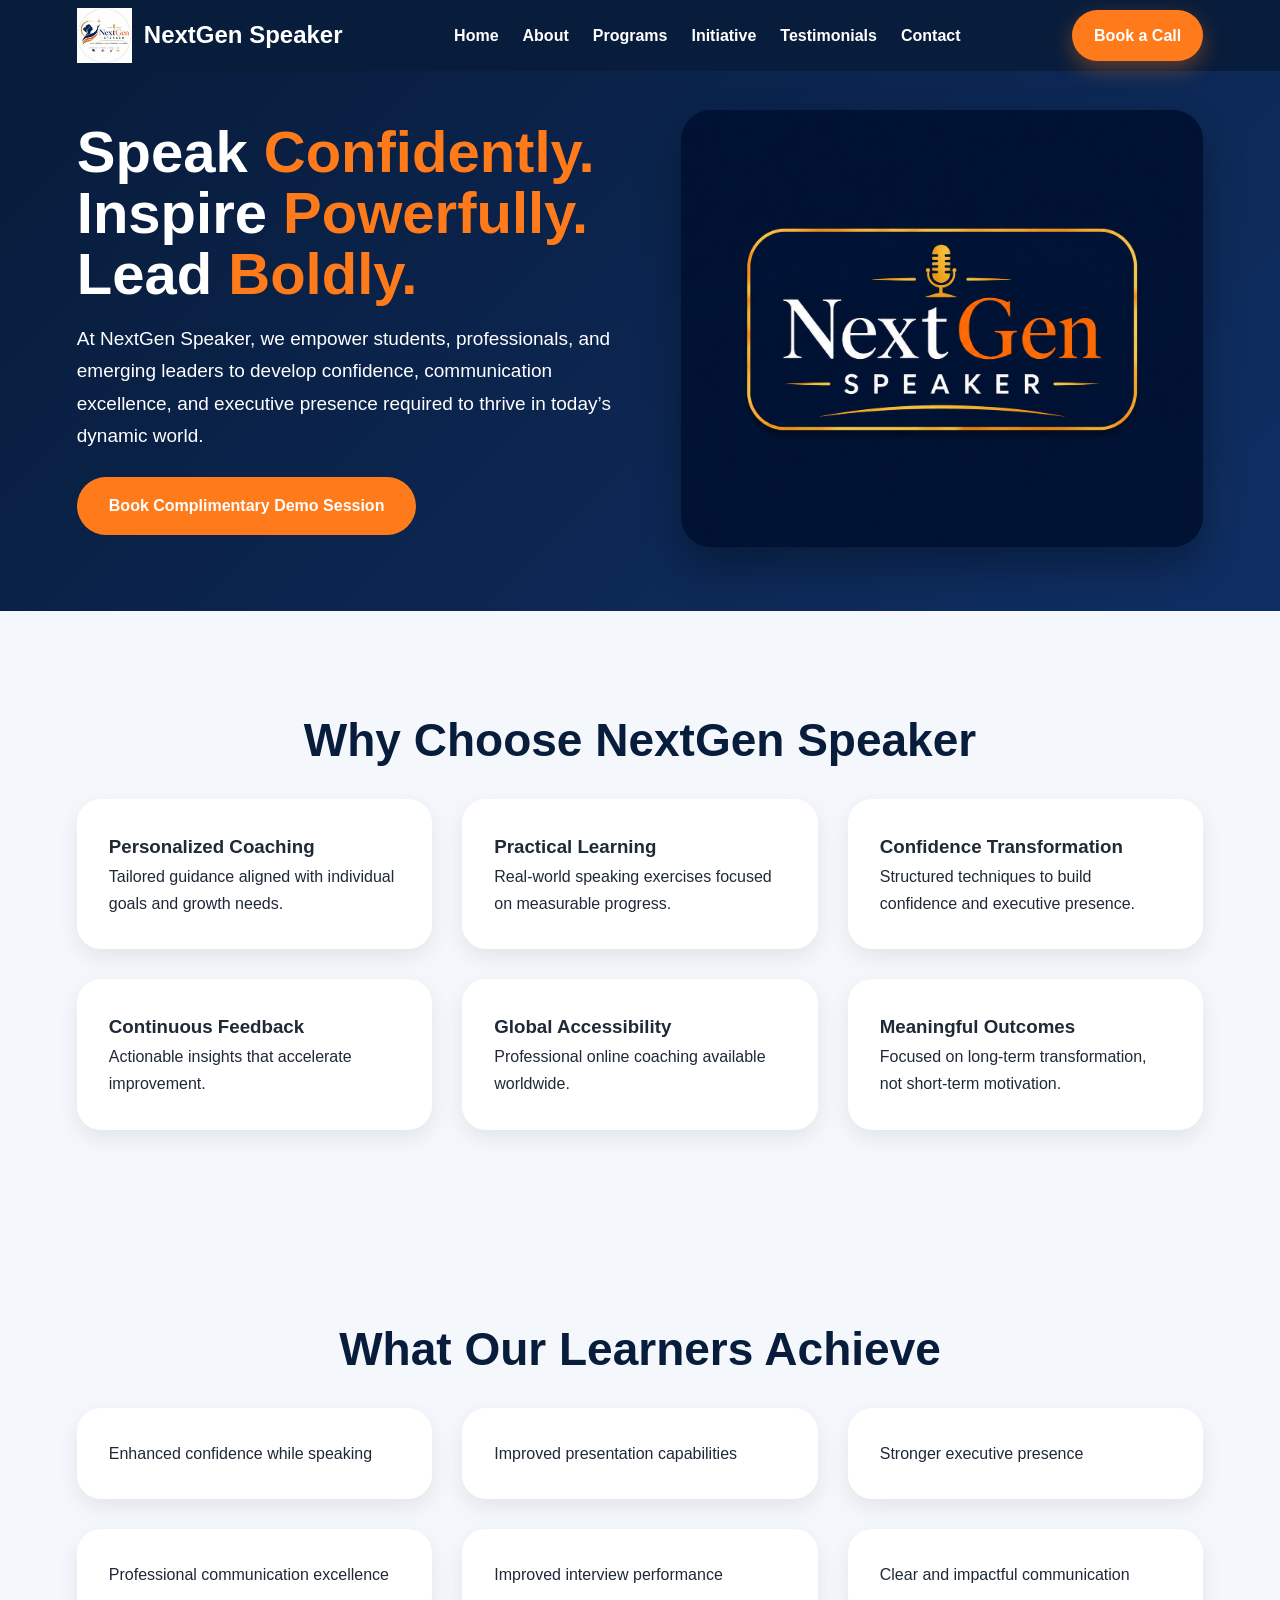
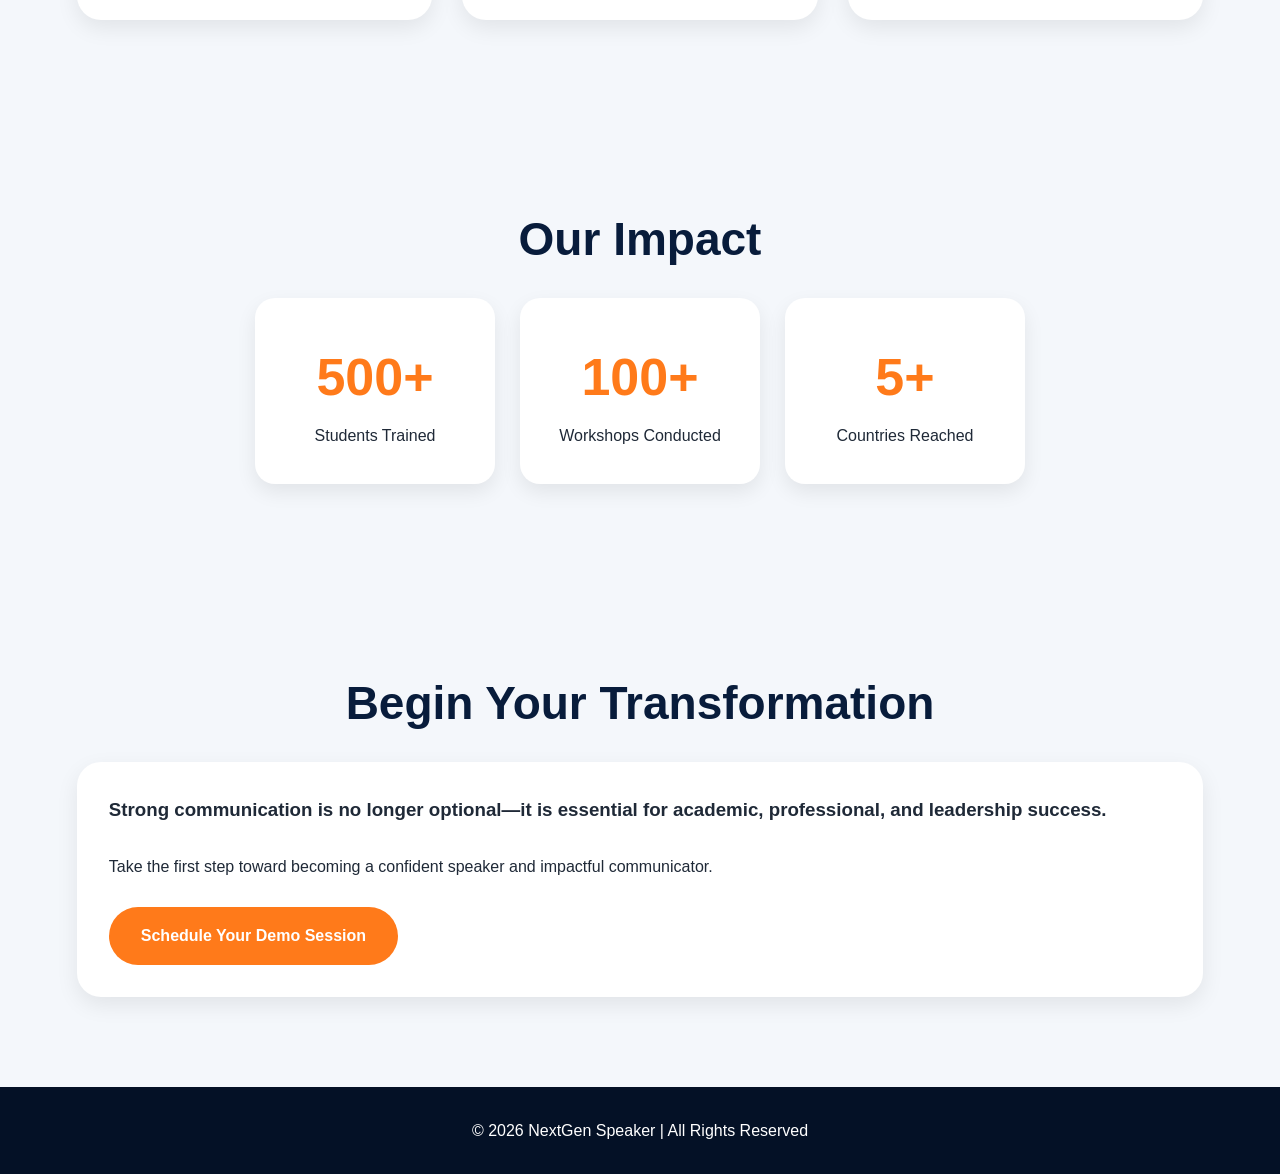
<file: index.html>
<!DOCTYPE html>
<html lang="en">
<head>
  <meta charset="UTF-8" />
  <meta name="viewport" content="width=device-width, initial-scale=1.0"/>
  <title>NextGen Speaker</title>
  <link rel="stylesheet" href="style.css"/>
  <script defer src="script.js"></script>
</head>
<body>

<nav class="navbar">
  <div class="logo">
    <img src="assets/logo.png" alt="logo">
    <h2>NextGen Speaker</h2>
  </div>

  <ul class="nav-links">
    <li><a href="index.html">Home</a></li>
    <li><a href="about.html">About</a></li>
    <li><a href="programs.html">Programs</a></li>
    <li><a href="initiative.html">Initiative</a></li>
    <li><a href="testimonials.html">Testimonials</a></li>
    <li><a href="contact.html">Contact</a></li>
  </ul>


<a class="book-call-btn"
   target="_blank"
   href="https://docs.google.com/forms/d/e/1FAIpQLSdMzeTtLta0wJcuOZrru4Nrf5cZxWJARUwPD7wtIhkrljcVXA/viewform">
   Book a Call
</a>

</nav>

<section class="hero">
  <div>
    <h1>
      Speak <span>Confidently.</span><br>
      Inspire <span>Powerfully.</span><br>
      Lead <span>Boldly.</span>
    </h1>

    <p>
      At NextGen Speaker, we empower students, professionals, and emerging leaders
      to develop confidence, communication excellence, and executive presence
      required to thrive in today’s dynamic world.
    </p>

    <a href="contact.html" class="btn">Book Complimentary Demo Session</a>
  </div>

  <img src="assets/cover.png" alt="Founder">
</section>


<section>
  <h2 class="section-title">Why Choose NextGen Speaker</h2>

  <div class="card-grid">
    <div class="card">
      <h3>Personalized Coaching</h3>
      <p>Tailored guidance aligned with individual goals and growth needs.</p>
    </div>

    <div class="card">
      <h3>Practical Learning</h3>
      <p>Real-world speaking exercises focused on measurable progress.</p>
    </div>

    <div class="card">
      <h3>Confidence Transformation</h3>
      <p>Structured techniques to build confidence and executive presence.</p>
    </div>

    <div class="card">
      <h3>Continuous Feedback</h3>
      <p>Actionable insights that accelerate improvement.</p>
    </div>

    <div class="card">
      <h3>Global Accessibility</h3>
      <p>Professional online coaching available worldwide.</p>
    </div>

    <div class="card">
      <h3>Meaningful Outcomes</h3>
      <p>Focused on long-term transformation, not short-term motivation.</p>
    </div>
  </div>
</section>

<section>
  <h2 class="section-title">What Our Learners Achieve</h2>

  <div class="card-grid">
    <div class="card">Enhanced confidence while speaking</div>
    <div class="card">Improved presentation capabilities</div>
    <div class="card">Stronger executive presence</div>
    <div class="card">Professional communication excellence</div>
    <div class="card">Improved interview performance</div>
    <div class="card">Clear and impactful communication</div>
  </div>
</section>

<section>
  <h2 class="section-title">Our Impact</h2>

  <div class="stats">
    <div class="stat-box">
      <h2 class="counter" data-target="500">0</h2>
      <p>Students Trained</p>
    </div>

    <div class="stat-box">
      <h2 class="counter" data-target="100">0</h2>
      <p>Workshops Conducted</p>
    </div>

    <div class="stat-box">
      <h2 class="counter" data-target="5">0</h2>
      <p>Countries Reached</p>
    </div>
  </div>
</section>

<section>
  <h2 class="section-title">Begin Your Transformation</h2>

  <div class="card">
    <h3>
      Strong communication is no longer optional—it is essential for academic,
      professional, and leadership success.
    </h3>

    <br>

    <p>
      Take the first step toward becoming a confident speaker and impactful communicator.
    </p>

    <br>

    <a href="contact.html" class="btn">Schedule Your Demo Session</a>
  </div>
</section>

<footer>
  © 2026 NextGen Speaker | All Rights Reserved
</footer>

<script src="https://identity.netlify.com/v1/netlify-identity-widget.js"></script>

<script>
if (window.netlifyIdentity) {
  window.netlifyIdentity.init();

  window.netlifyIdentity.on("init", user => {
    if (!user) {
      // Login redirect
      window.netlifyIdentity.on("login", () => {
        document.location.href = "/admin/";
      });

      // Invitation
      if (window.location.hash.includes("invite_token")) {
        window.netlifyIdentity.open("signup");
      }

      // Password recovery
      if (window.location.hash.includes("recovery_token")) {
        window.netlifyIdentity.open("recovery");
      }

      // Email confirmation
      if (window.location.hash.includes("confirmation_token")) {
        window.netlifyIdentity.open();
      }
    }
  });
}
</script>

</body>
</html>
</file>
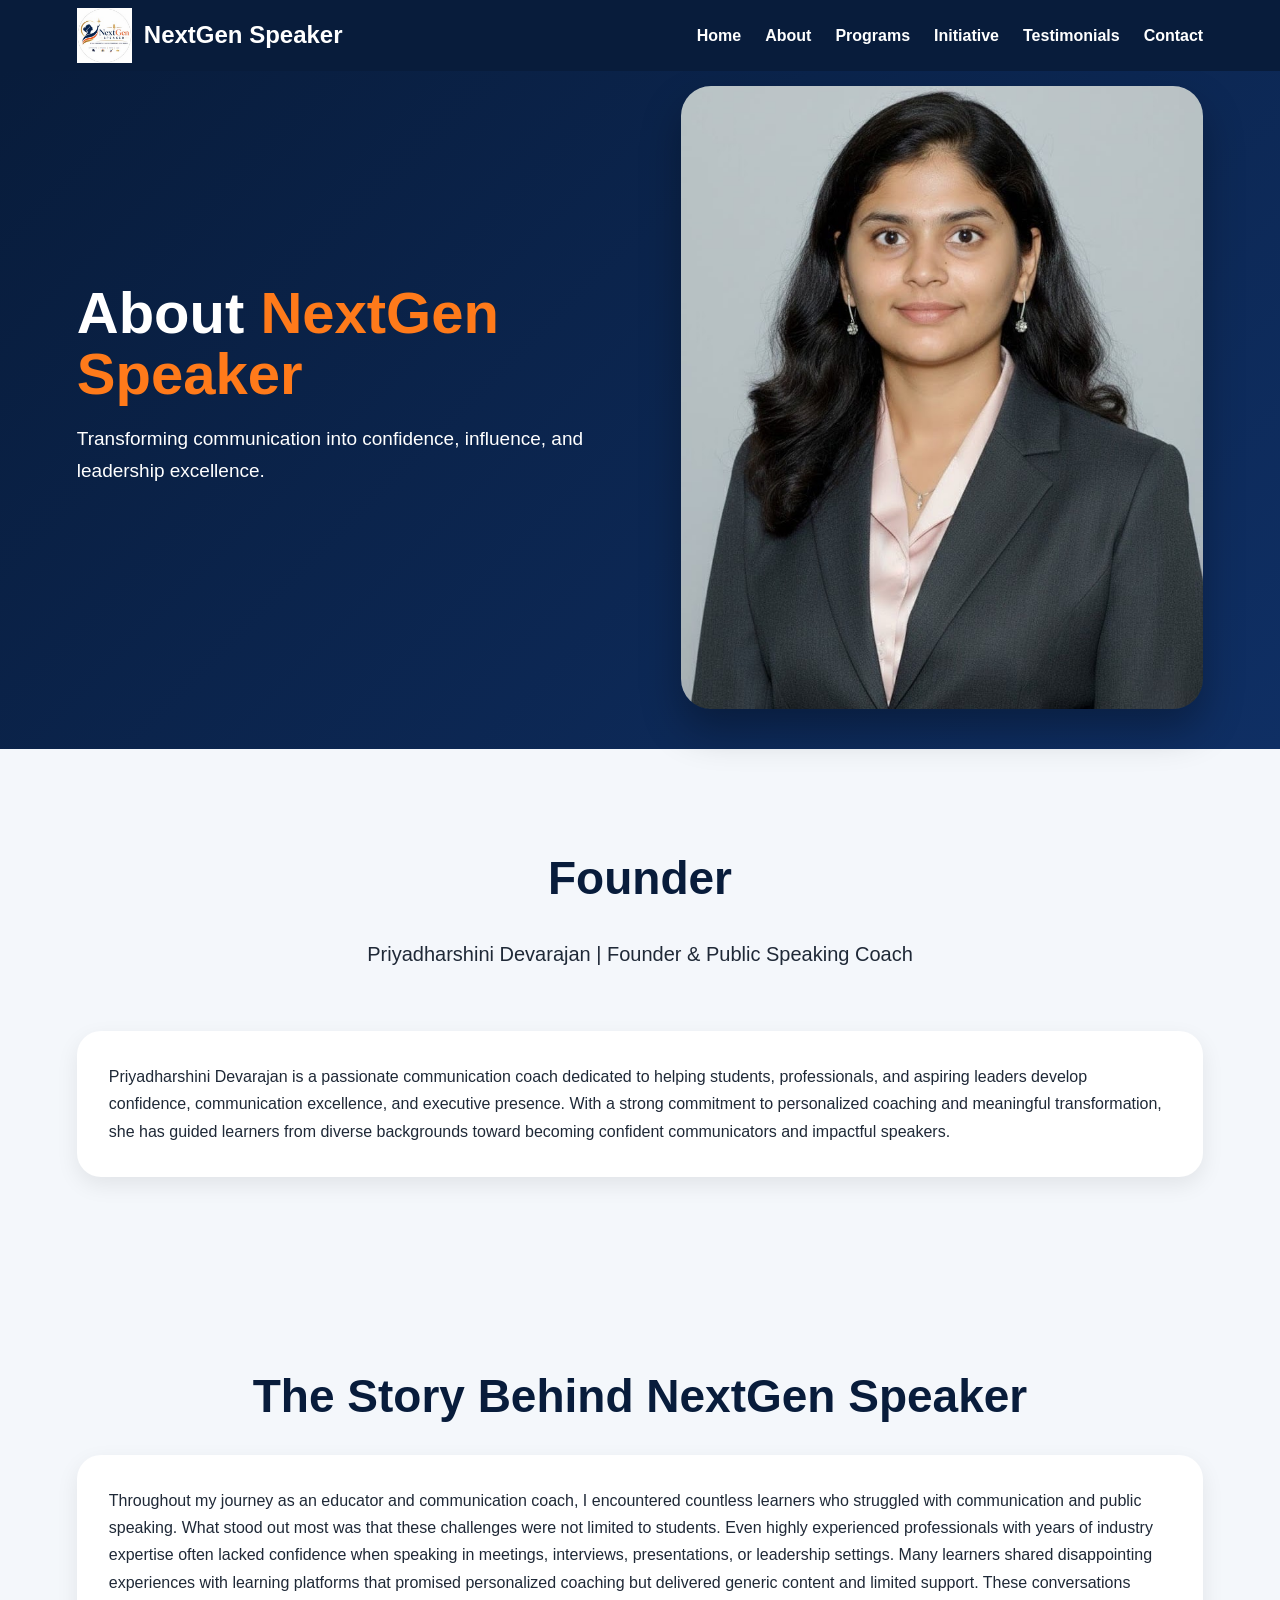
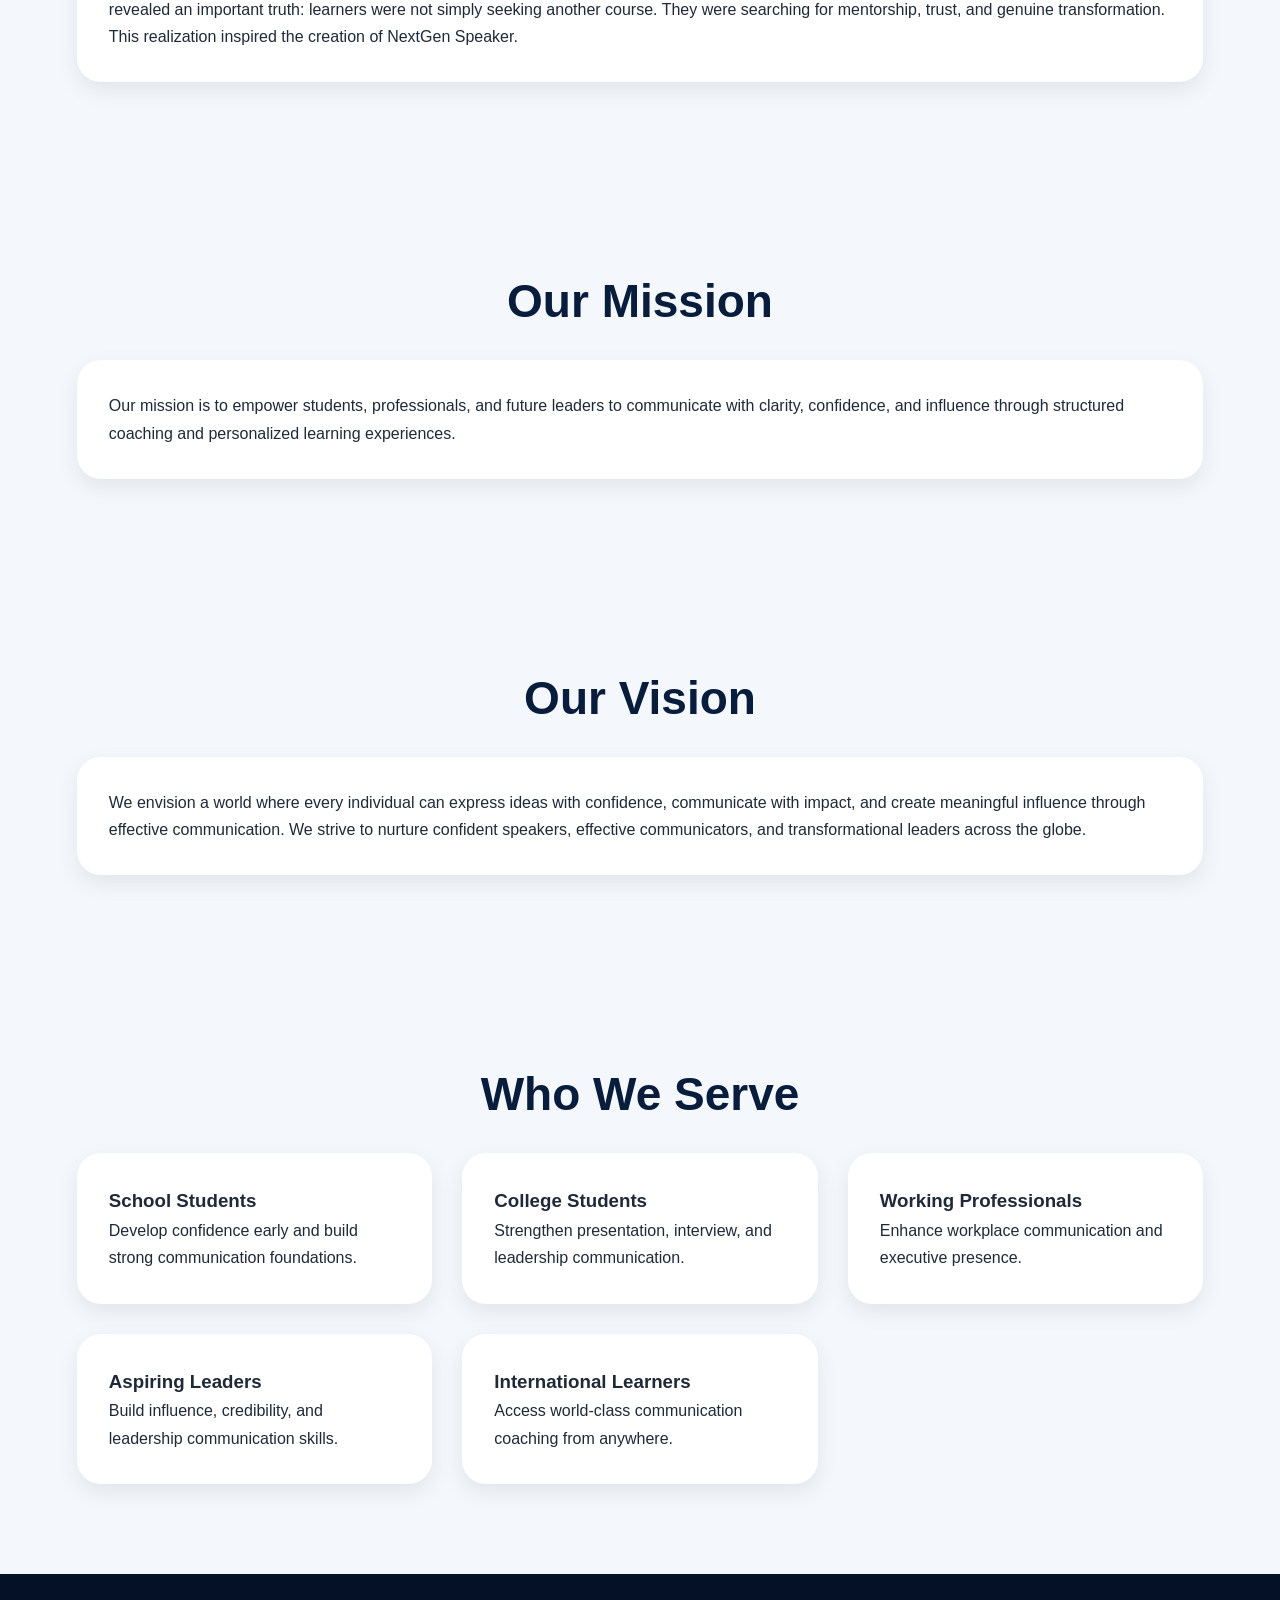
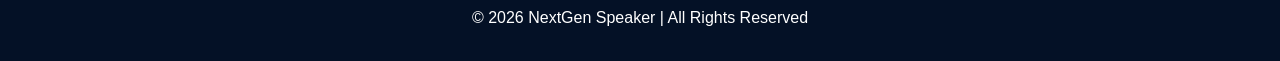
<file: about.html>
<!DOCTYPE html>
<html lang="en">
<head>
  <meta charset="UTF-8">
  <meta name="viewport" content="width=device-width, initial-scale=1.0">
  <title>About | NextGen Speaker</title>
  <link rel="stylesheet" href="style.css">
  <script defer src="script.js"></script>
</head>
<body>

<nav class="navbar">
  <div class="logo">
    <img src="assets/logo.png" alt="logo">
    <h2>NextGen Speaker</h2>
  </div>

  <ul class="nav-links">
    <li><a href="index.html">Home</a></li>
    <li><a href="about.html">About</a></li>
    <li><a href="programs.html">Programs</a></li>
    <li><a href="initiative.html">Initiative</a></li>
    <li><a href="testimonials.html">Testimonials</a></li>
    <li><a href="contact.html">Contact</a></li>
  </ul>
</nav>

<section class="hero">
  <div>
    <h1>About <span>NextGen Speaker</span></h1>
    <p>
      Transforming communication into confidence, influence, and leadership excellence.
    </p>
  </div>

  <img src="assets/founder.png" alt="Founder">
</section>

<section>
  <h2 class="section-title">Founder</h2>
  <p class="section-subtitle">
    Priyadharshini Devarajan | Founder & Public Speaking Coach
  </p>

  <div class="card">
    <p>
      Priyadharshini Devarajan is a passionate communication coach dedicated to helping
      students, professionals, and aspiring leaders develop confidence, communication excellence,
      and executive presence. With a strong commitment to personalized coaching and meaningful transformation,
      she has guided learners from diverse backgrounds toward becoming confident communicators
      and impactful speakers.
    </p>
  </div>
</section>

<section>
  <h2 class="section-title">The Story Behind NextGen Speaker</h2>

  <div class="card">
    <p>
      Throughout my journey as an educator and communication coach, I encountered countless
      learners who struggled with communication and public speaking.
      What stood out most was that these challenges were not limited to students.
      Even highly experienced professionals with years of industry expertise often lacked
      confidence when speaking in meetings, interviews, presentations, or leadership settings.
      Many learners shared disappointing experiences with learning platforms that promised
      personalized coaching but delivered generic content and limited support.
      These conversations revealed an important truth:
      learners were not simply seeking another course.
      They were searching for mentorship, trust, and genuine transformation.
      This realization inspired the creation of NextGen Speaker.
    </p>
  </div>
</section>

<section>
  <h2 class="section-title">Our Mission</h2>

  <div class="card">
    <p>
      Our mission is to empower students, professionals, and future leaders
      to communicate with clarity, confidence, and influence through structured
      coaching and personalized learning experiences.
    </p>
  </div>
</section>

<section>
  <h2 class="section-title">Our Vision</h2>

  <div class="card">
    <p>
      We envision a world where every individual can express ideas with confidence,
      communicate with impact, and create meaningful influence through effective communication.
      We strive to nurture confident speakers, effective communicators,
      and transformational leaders across the globe.
    </p>
  </div>
</section>

<section>
  <h2 class="section-title">Who We Serve</h2>

  <div class="card-grid">
    <div class="card">
      <h3>School Students</h3>
      <p>Develop confidence early and build strong communication foundations.</p>
    </div>

    <div class="card">
      <h3>College Students</h3>
      <p>Strengthen presentation, interview, and leadership communication.</p>
    </div>

    <div class="card">
      <h3>Working Professionals</h3>
      <p>Enhance workplace communication and executive presence.</p>
    </div>

    <div class="card">
      <h3>Aspiring Leaders</h3>
      <p>Build influence, credibility, and leadership communication skills.</p>
    </div>

    <div class="card">
      <h3>International Learners</h3>
      <p>Access world-class communication coaching from anywhere.</p>
    </div>
  </div>
</section>

<footer>
  © 2026 NextGen Speaker | All Rights Reserved
</footer>

</body>
</html>
</file>
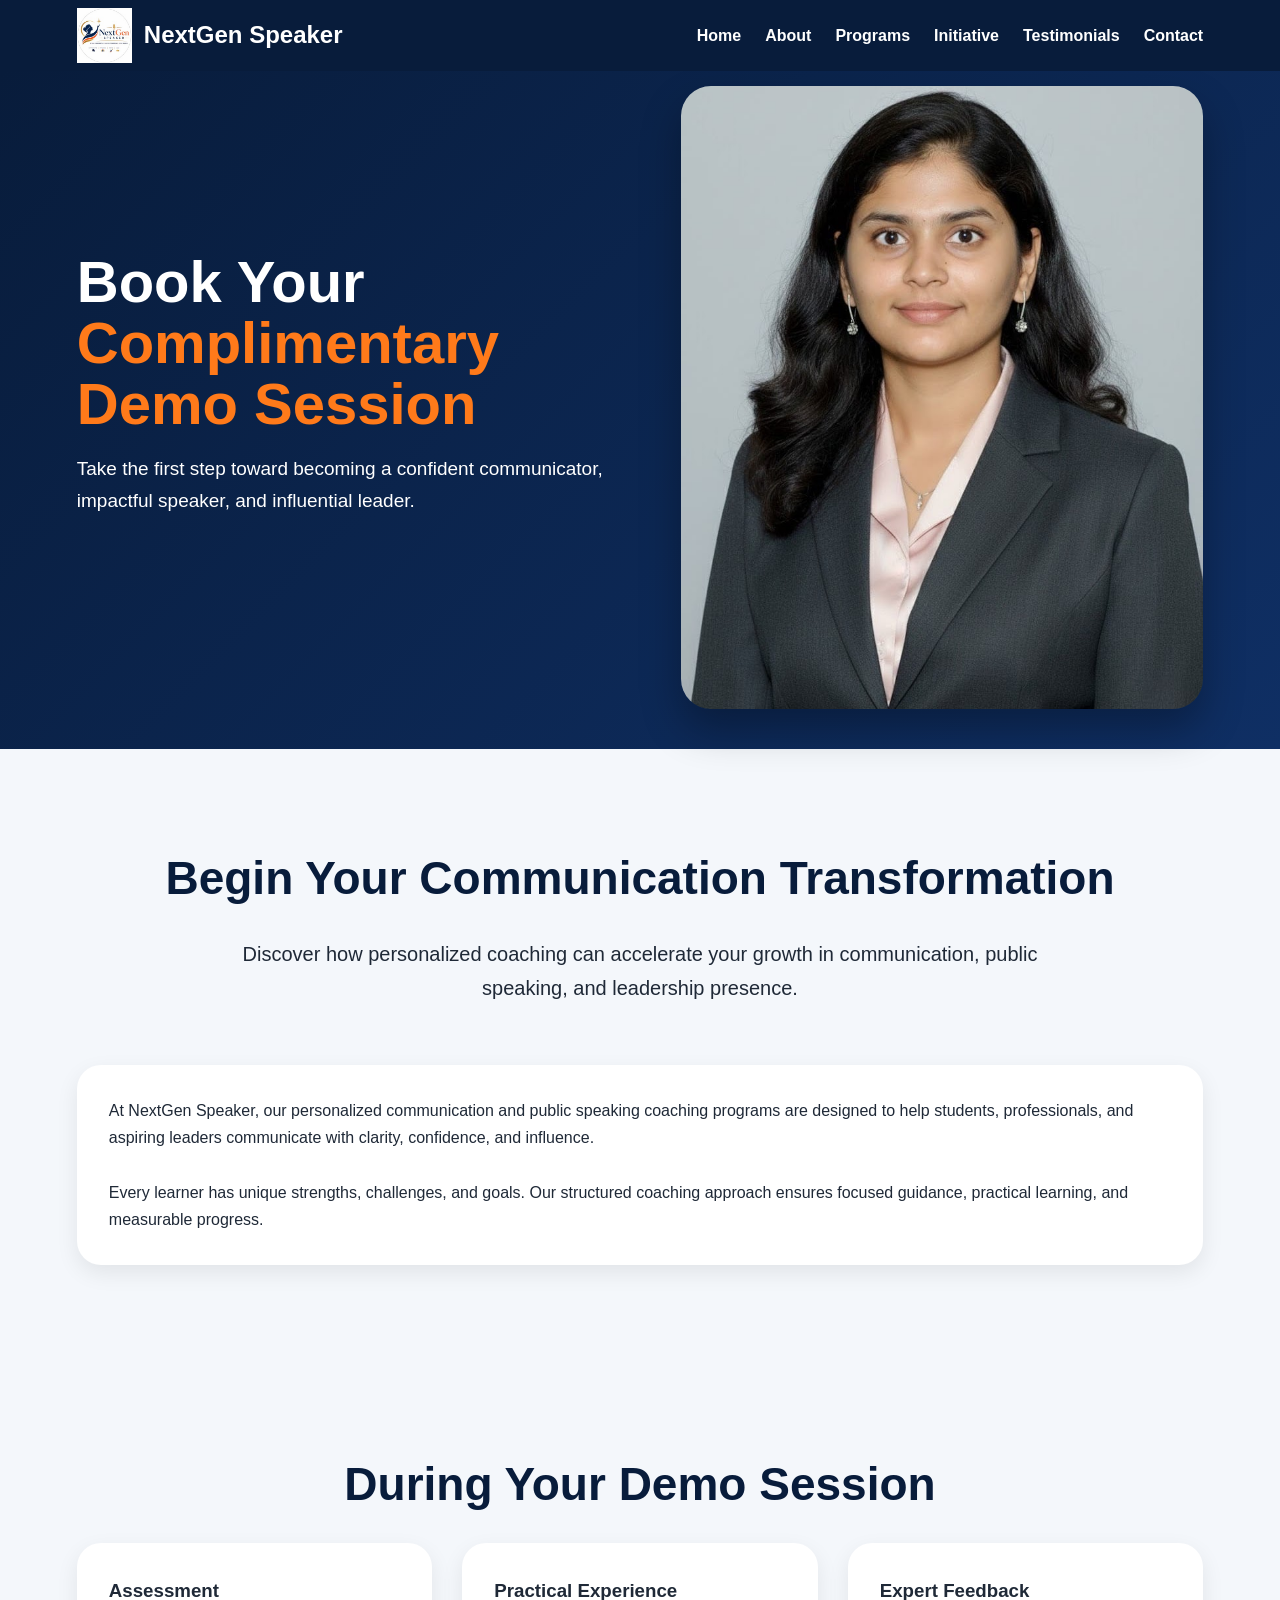
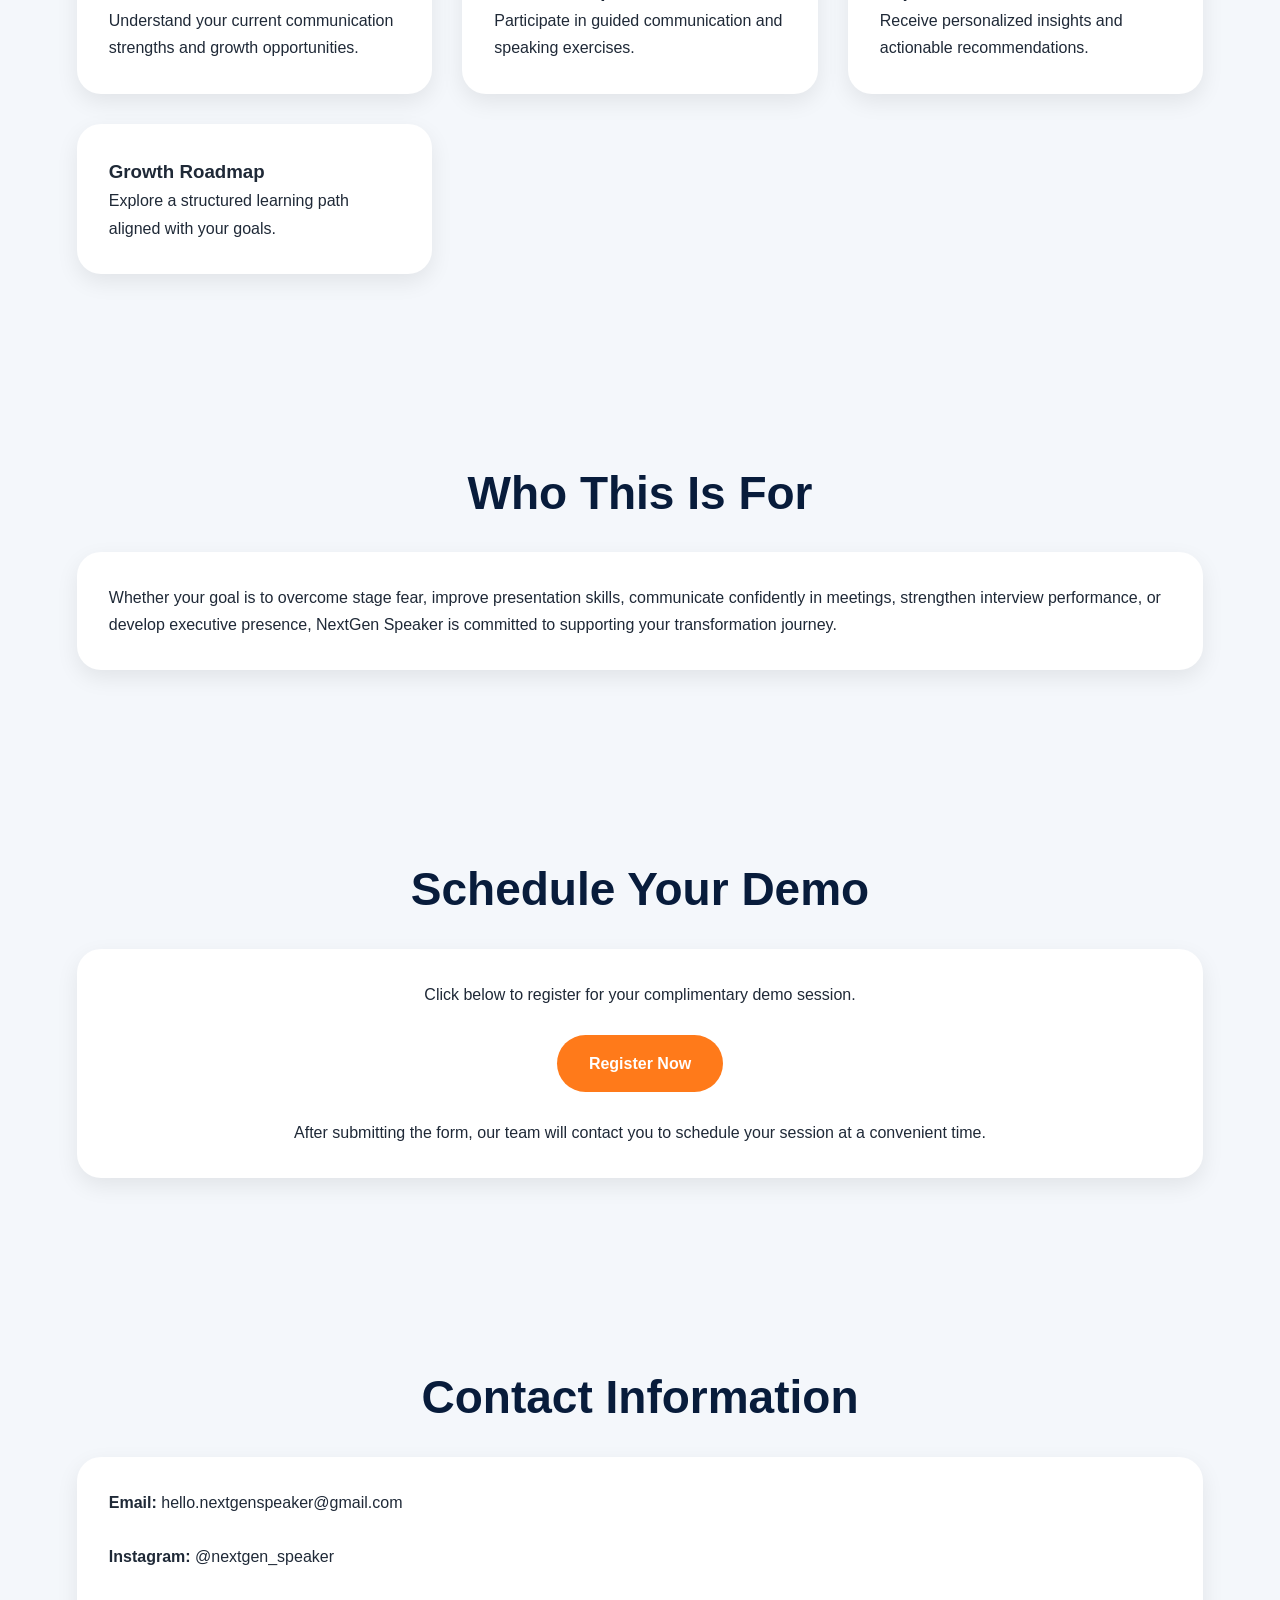
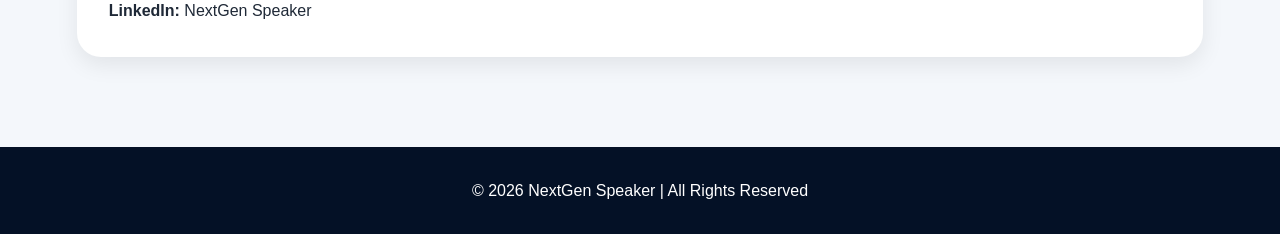
<file: contact.html>
<!DOCTYPE html>
<html lang="en">
<head>
  <meta charset="UTF-8">
  <meta name="viewport" content="width=device-width, initial-scale=1.0">
  <title>Contact | NextGen Speaker</title>
  <link rel="stylesheet" href="style.css">
  <script defer src="script.js"></script>
</head>
<body>

<nav class="navbar">
  <div class="logo">
    <img src="assets/logo.png" alt="logo">
    <h2>NextGen Speaker</h2>
  </div>

  <ul class="nav-links">
    <li><a href="index.html">Home</a></li>
    <li><a href="about.html">About</a></li>
    <li><a href="programs.html">Programs</a></li>
    <li><a href="initiative.html">Initiative</a></li>
    <li><a href="testimonials.html">Testimonials</a></li>
    <li><a href="contact.html">Contact</a></li>
  </ul>
</nav>

<section class="hero">
  <div>
    <h1>Book Your <span>Complimentary Demo Session</span></h1>

    <p>
      Take the first step toward becoming a confident communicator,
      impactful speaker, and influential leader.
    </p>
  </div>

  <img src="assets/founder.png" alt="Founder">
</section>

<section>
  <h2 class="section-title">Begin Your Communication Transformation</h2>

  <p class="section-subtitle">
    Discover how personalized coaching can accelerate your growth in communication,
    public speaking, and leadership presence.
  </p>

  <div class="card">
    <p>
      At NextGen Speaker, our personalized communication and public speaking coaching
      programs are designed to help students, professionals, and aspiring leaders
      communicate with clarity, confidence, and influence.
    </p>

    <br>

    <p>
      Every learner has unique strengths, challenges, and goals. Our structured
      coaching approach ensures focused guidance, practical learning, and measurable progress.
    </p>
  </div>
</section>

<section>
  <h2 class="section-title">During Your Demo Session</h2>

  <div class="card-grid">
    <div class="card">
      <h3>Assessment</h3>
      <p>Understand your current communication strengths and growth opportunities.</p>
    </div>

    <div class="card">
      <h3>Practical Experience</h3>
      <p>Participate in guided communication and speaking exercises.</p>
    </div>

    <div class="card">
      <h3>Expert Feedback</h3>
      <p>Receive personalized insights and actionable recommendations.</p>
    </div>

    <div class="card">
      <h3>Growth Roadmap</h3>
      <p>Explore a structured learning path aligned with your goals.</p>
    </div>
  </div>
</section>

<section>
  <h2 class="section-title">Who This Is For</h2>

  <div class="card">
    <p>
      Whether your goal is to overcome stage fear, improve presentation skills,
      communicate confidently in meetings, strengthen interview performance,
      or develop executive presence, NextGen Speaker is committed to supporting
      your transformation journey.
    </p>
  </div>
</section>

<section>
  <h2 class="section-title">Schedule Your Demo</h2>

  <div class="card" style="text-align:center;">
    <p>
      Click below to register for your complimentary demo session.
    </p>

    <br>

    <a href="https://docs.google.com/forms/d/e/1FAIpQLSdMzeTtLta0wJcuOZrru4Nrf5cZxWJARUwPD7wtIhkrljcVXA/viewform?usp=sharing"
       target="_blank"
       class="btn">
      Register Now
    </a>

    <br><br>

    <p>
      After submitting the form, our team will contact you to schedule
      your session at a convenient time.
    </p>
  </div>
</section>

<section>
  <h2 class="section-title">Contact Information</h2>

  <div class="card">
    <p><strong>Email:</strong> hello.nextgenspeaker@gmail.com</p>
    <br>
    <p><strong>Instagram:</strong> @nextgen_speaker</p>
    <br>
    <p><strong>LinkedIn:</strong> NextGen Speaker</p>
  </div>
</section>

<footer>
  © 2026 NextGen Speaker | All Rights Reserved
</footer>

</body>
</html>
</file>
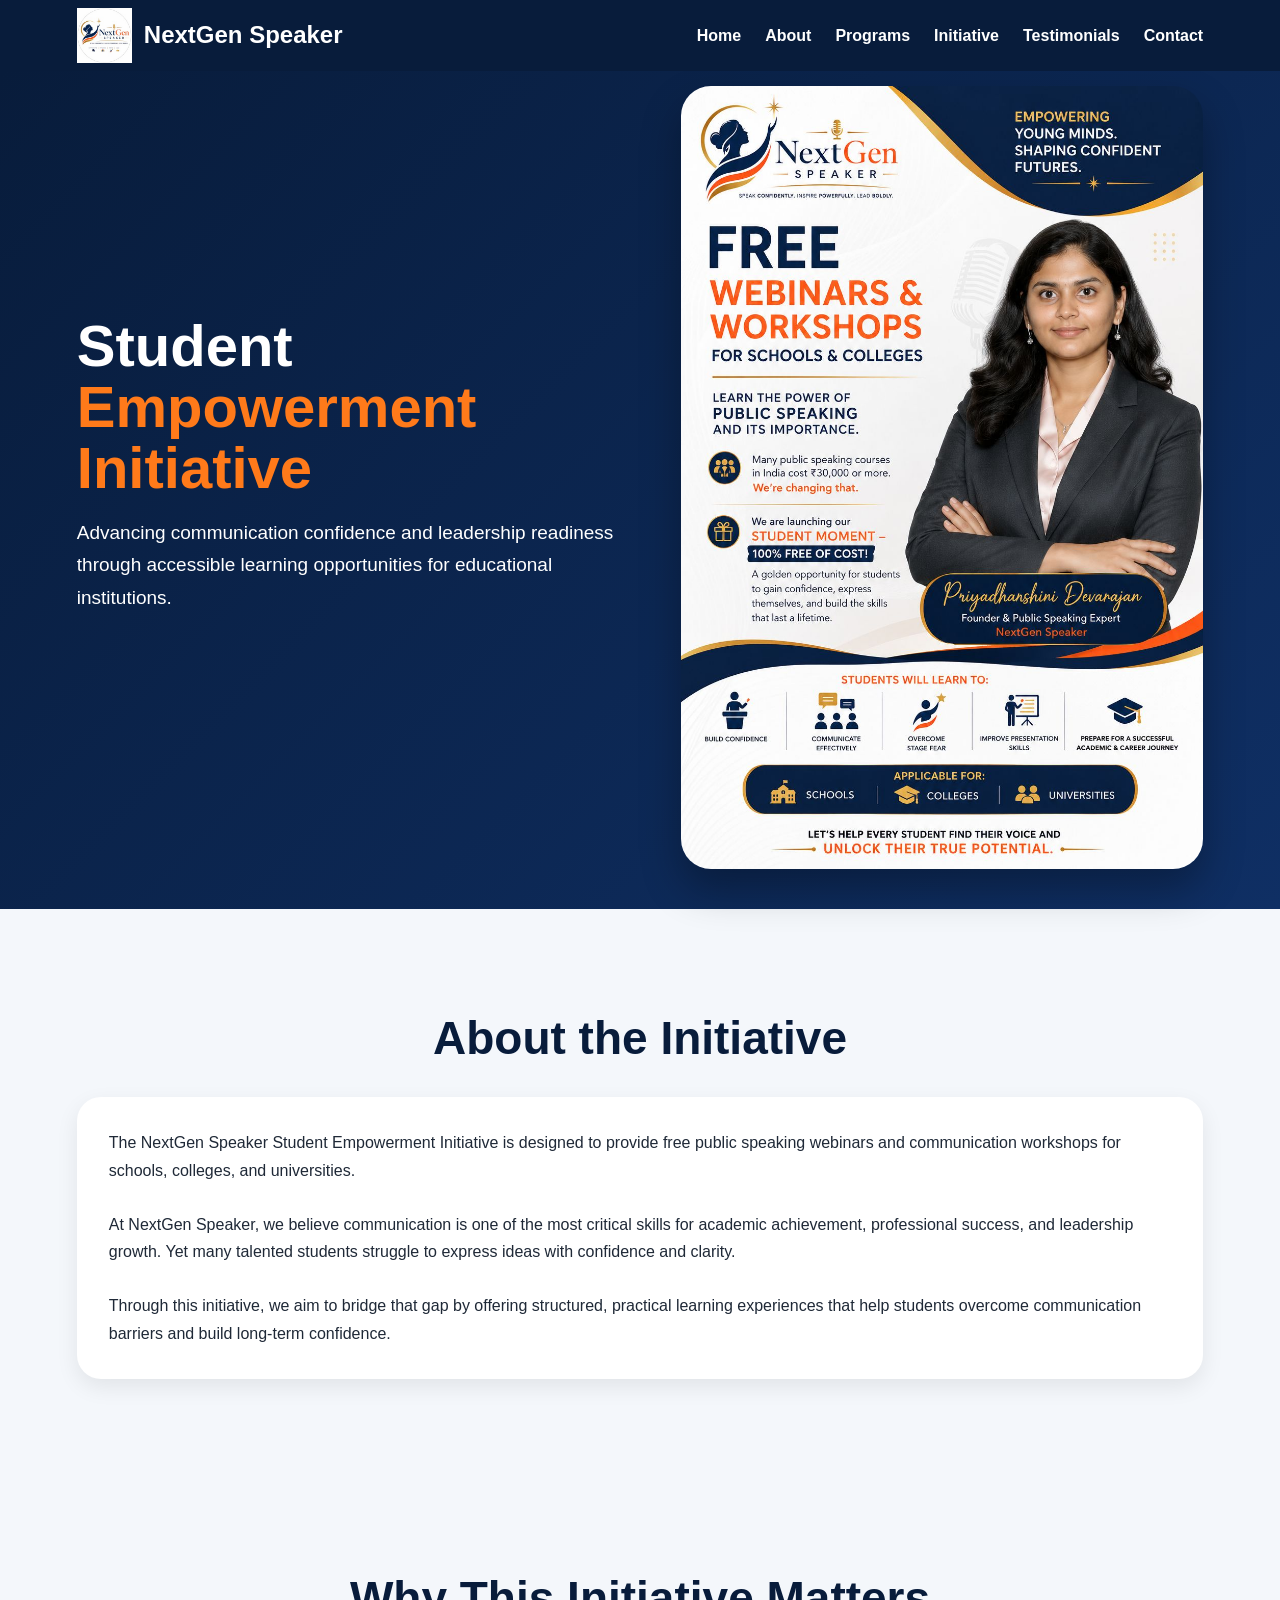
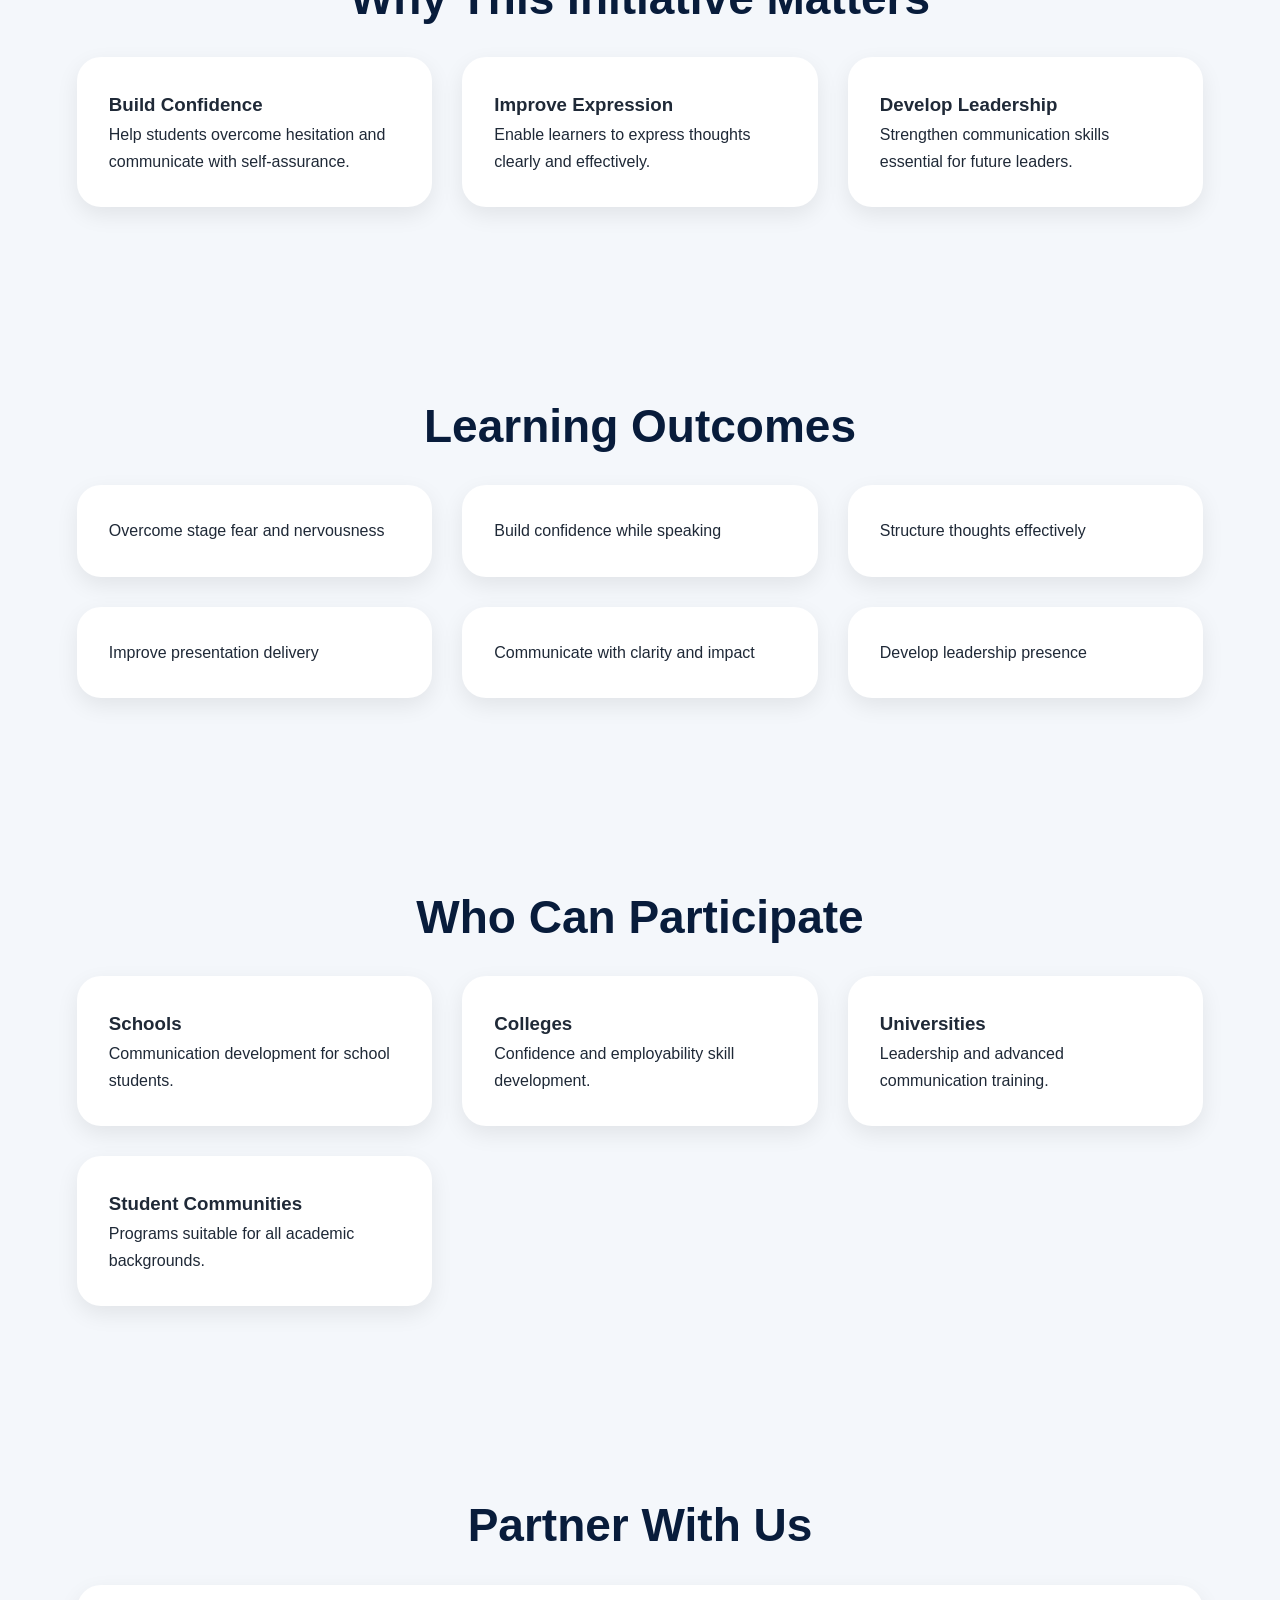
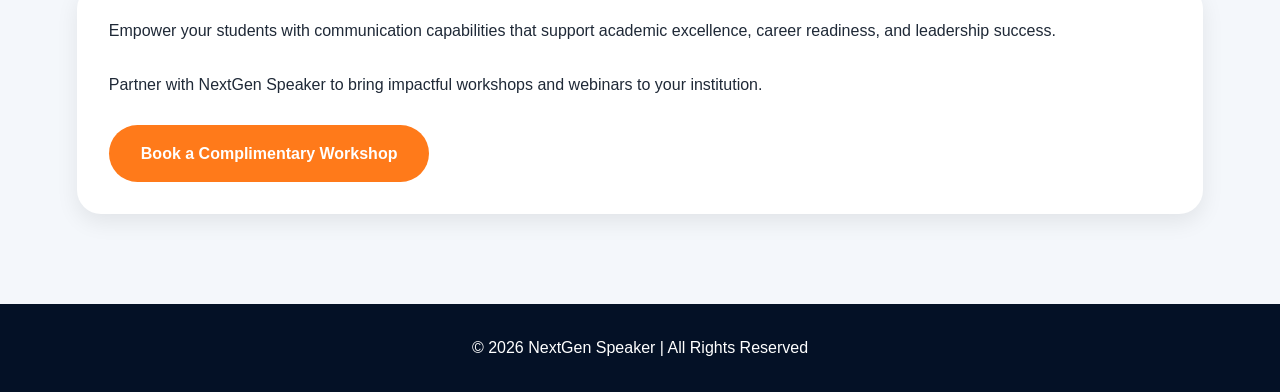
<file: initiative.html>
<!DOCTYPE html>
<html lang="en">
<head>
  <meta charset="UTF-8">
  <meta name="viewport" content="width=device-width, initial-scale=1.0">
  <title>Initiative | NextGen Speaker</title>
  <link rel="stylesheet" href="style.css">
  <script defer src="script.js"></script>
</head>
<body>

<nav class="navbar">
  <div class="logo">
    <img src="assets/logo.png" alt="logo">
    <h2>NextGen Speaker</h2>
  </div>

  <ul class="nav-links">
    <li><a href="index.html">Home</a></li>
    <li><a href="about.html">About</a></li>
    <li><a href="programs.html">Programs</a></li>
    <li><a href="initiative.html">Initiative</a></li>
    <li><a href="testimonials.html">Testimonials</a></li>
    <li><a href="contact.html">Contact</a></li>
  </ul>
</nav>

<section class="hero">
  <div>
    <h1>Student <span>Empowerment Initiative</span></h1>

    <p>
      Advancing communication confidence and leadership readiness
      through accessible learning opportunities for educational institutions.
    </p>
  </div>

  <img src="assets/aboutus.png" alt="Initiative">
</section>

<section>
  <h2 class="section-title">About the Initiative</h2>

  <div class="card">
    <p>
      The NextGen Speaker Student Empowerment Initiative is designed to provide
      free public speaking webinars and communication workshops for schools,
      colleges, and universities.
    </p>

    <br>

    <p>
      At NextGen Speaker, we believe communication is one of the most critical
      skills for academic achievement, professional success, and leadership growth.
      Yet many talented students struggle to express ideas with confidence and clarity.
    </p>

    <br>

    <p>
      Through this initiative, we aim to bridge that gap by offering structured,
      practical learning experiences that help students overcome communication barriers
      and build long-term confidence.
    </p>
  </div>
</section>

<section>
  <h2 class="section-title">Why This Initiative Matters</h2>

  <div class="card-grid">
    <div class="card">
      <h3>Build Confidence</h3>
      <p>Help students overcome hesitation and communicate with self-assurance.</p>
    </div>

    <div class="card">
      <h3>Improve Expression</h3>
      <p>Enable learners to express thoughts clearly and effectively.</p>
    </div>

    <div class="card">
      <h3>Develop Leadership</h3>
      <p>Strengthen communication skills essential for future leaders.</p>
    </div>
  </div>
</section>

<section>
  <h2 class="section-title">Learning Outcomes</h2>

  <div class="card-grid">
    <div class="card">Overcome stage fear and nervousness</div>
    <div class="card">Build confidence while speaking</div>
    <div class="card">Structure thoughts effectively</div>
    <div class="card">Improve presentation delivery</div>
    <div class="card">Communicate with clarity and impact</div>
    <div class="card">Develop leadership presence</div>
  </div>
</section>

<section>
  <h2 class="section-title">Who Can Participate</h2>

  <div class="card-grid">
    <div class="card">
      <h3>Schools</h3>
      <p>Communication development for school students.</p>
    </div>

    <div class="card">
      <h3>Colleges</h3>
      <p>Confidence and employability skill development.</p>
    </div>

    <div class="card">
      <h3>Universities</h3>
      <p>Leadership and advanced communication training.</p>
    </div>

    <div class="card">
      <h3>Student Communities</h3>
      <p>Programs suitable for all academic backgrounds.</p>
    </div>
  </div>
</section>

<section>
  <h2 class="section-title">Partner With Us</h2>

  <div class="card">
    <p>
      Empower your students with communication capabilities that support
      academic excellence, career readiness, and leadership success.
    </p>

    <br>

    <p>
      Partner with NextGen Speaker to bring impactful workshops and webinars
      to your institution.
    </p>

    <br>

    <a href="contact.html" class="btn">Book a Complimentary Workshop</a>
  </div>
</section>

<footer>
  © 2026 NextGen Speaker | All Rights Reserved
</footer>

</body>
</html>
</file>
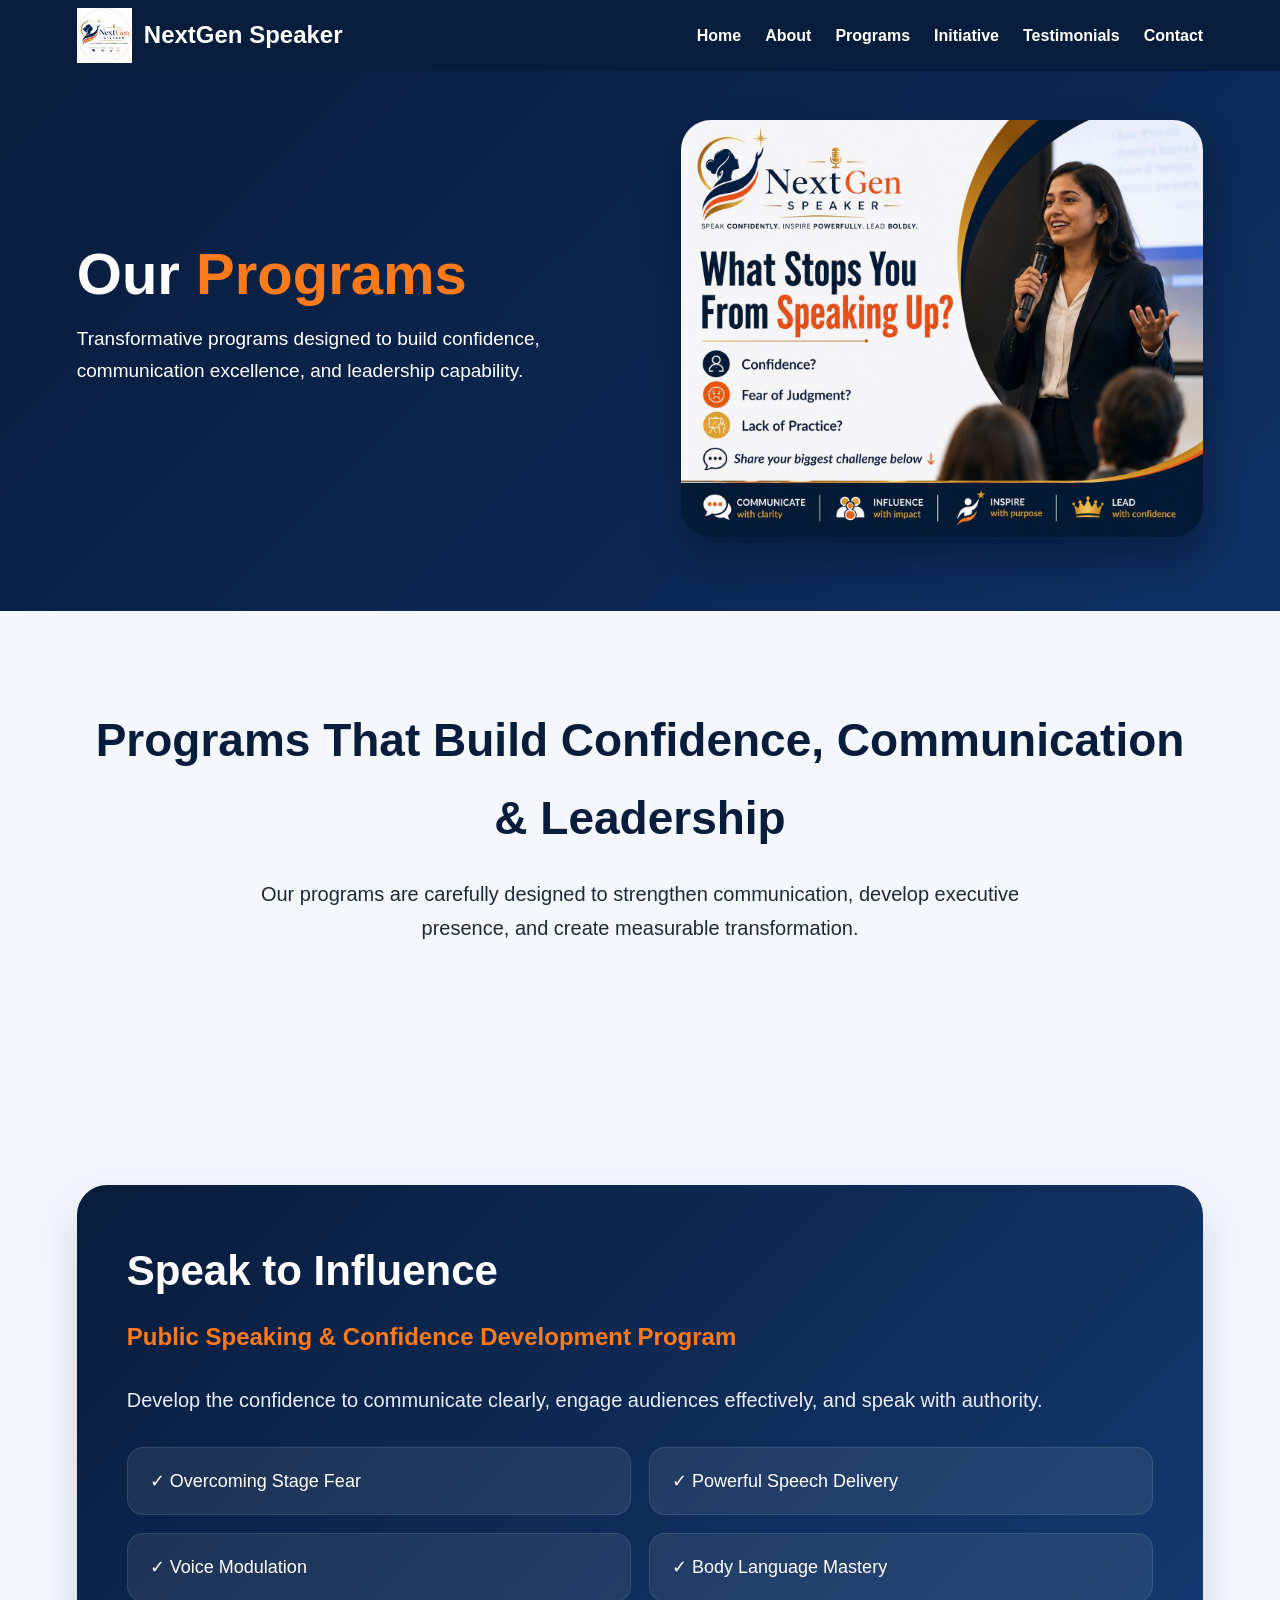
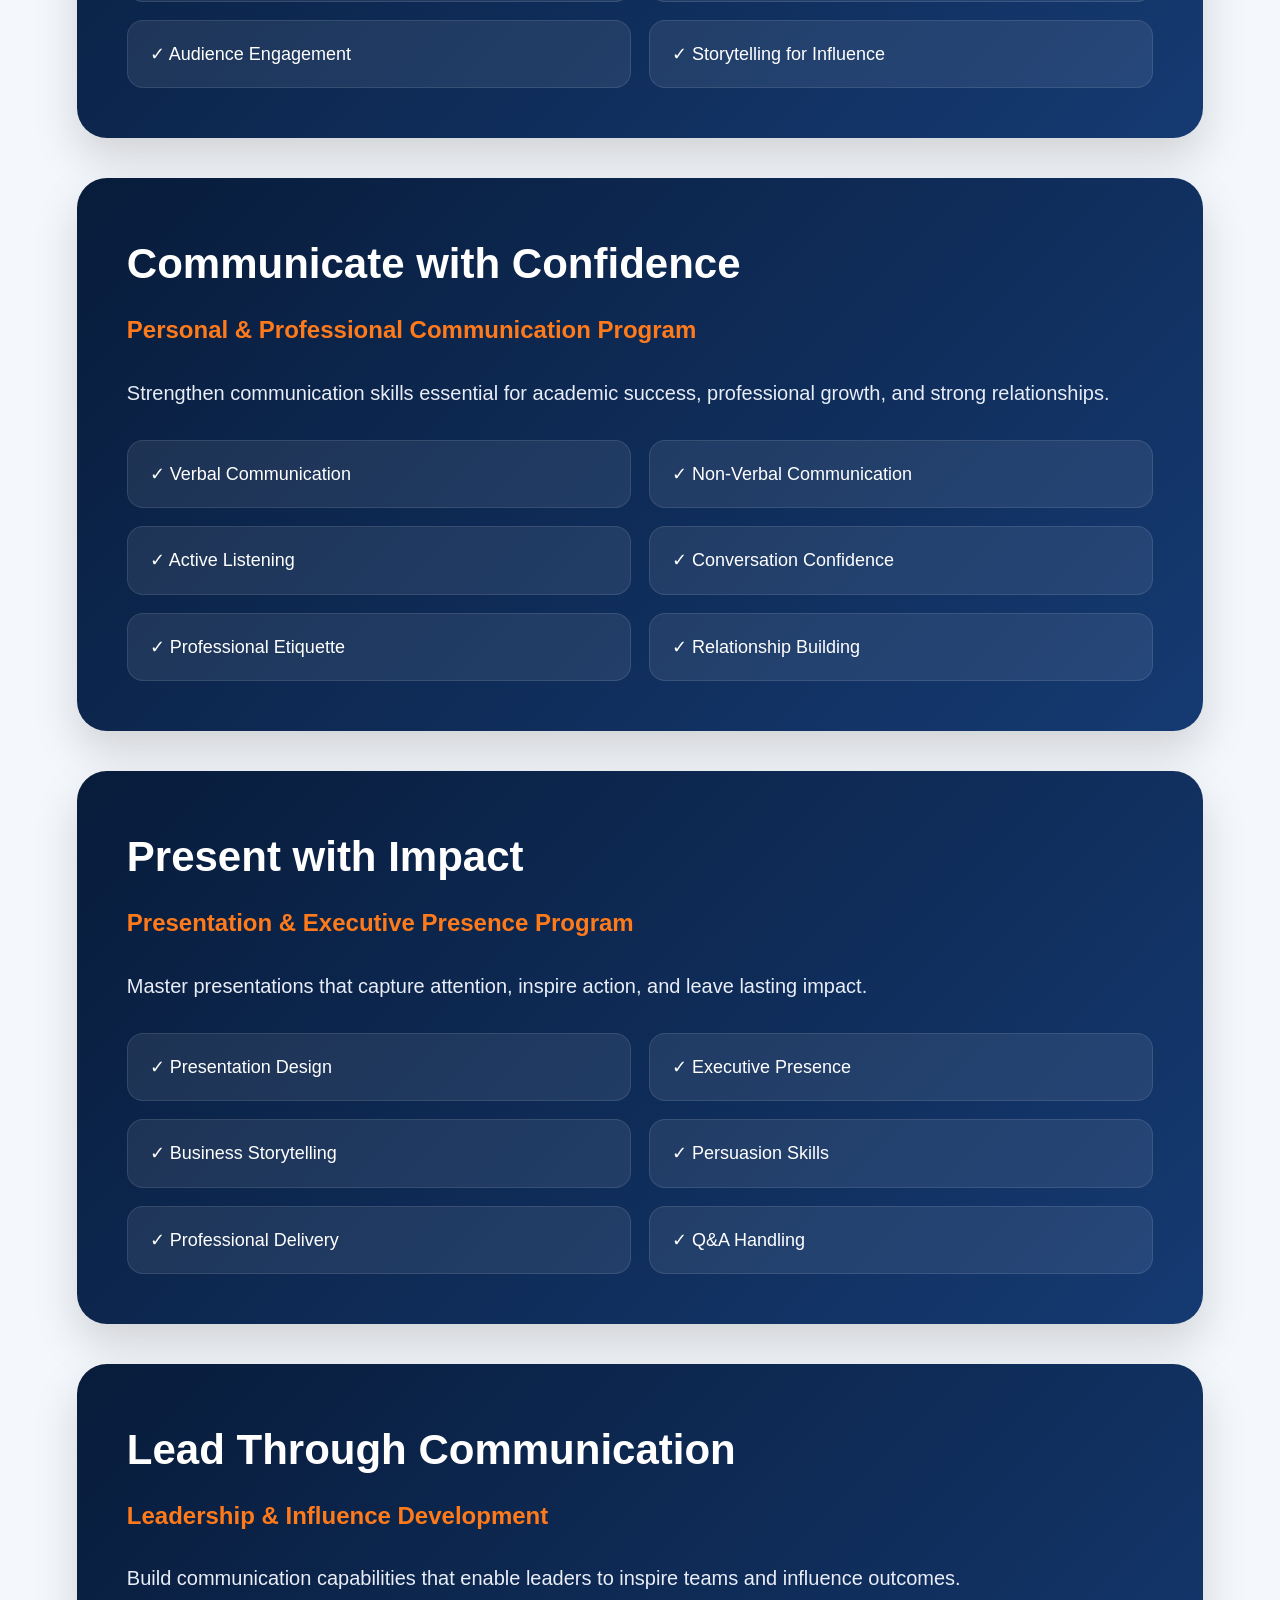
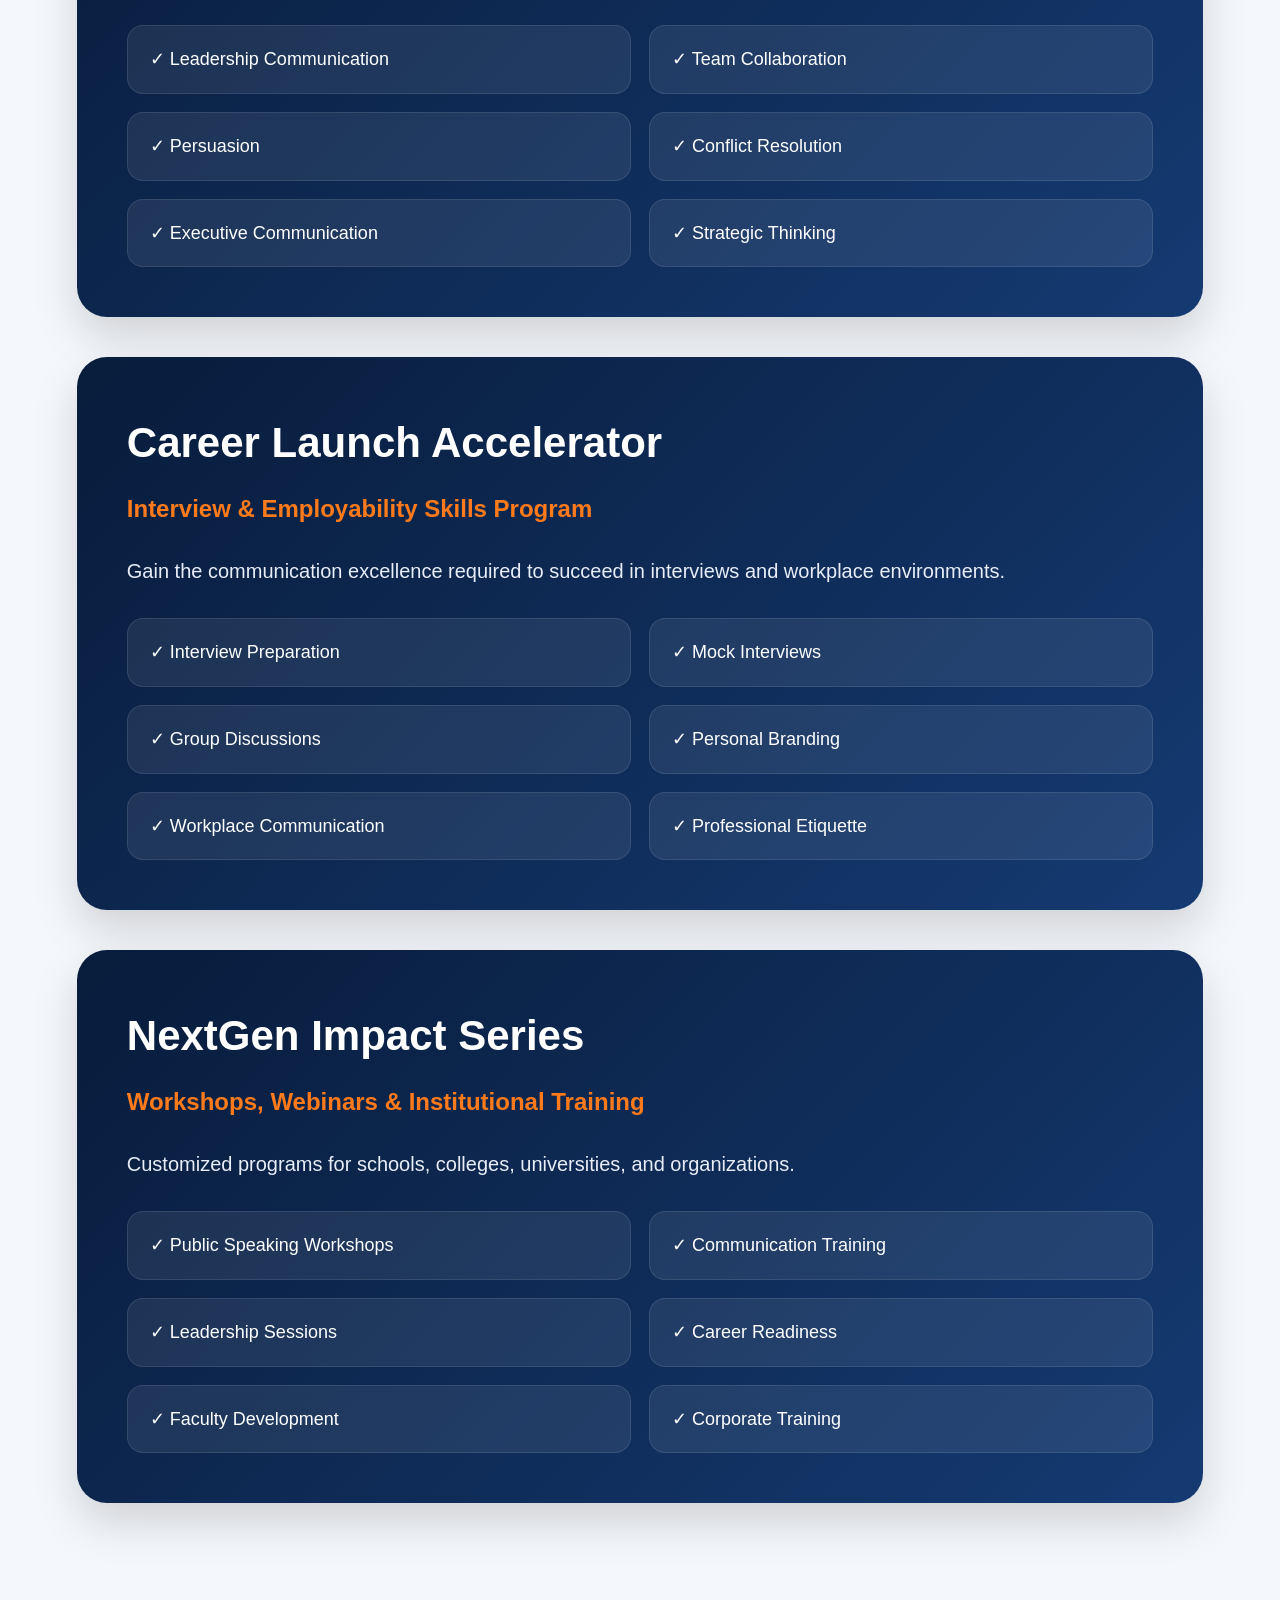
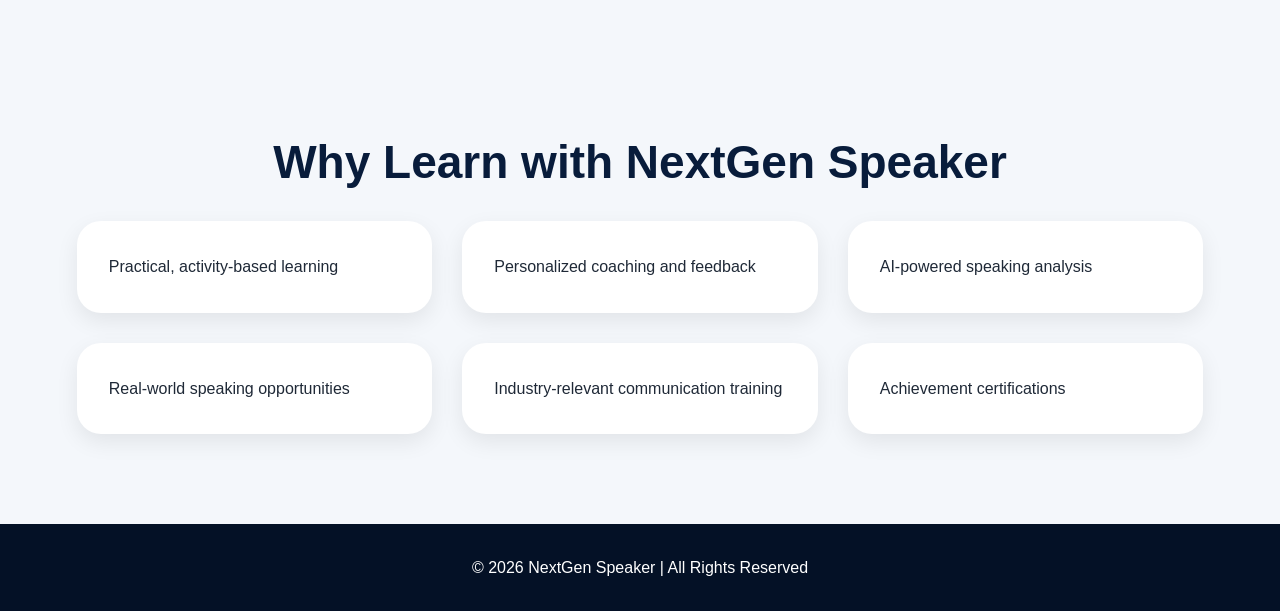
<file: programs.html>
<!DOCTYPE html>
<html lang="en">
<head>
  <meta charset="UTF-8">
  <meta name="viewport" content="width=device-width, initial-scale=1.0">
  <title>Programs | NextGen Speaker</title>
  <link rel="stylesheet" href="style.css">
</head>
<body>

<nav class="navbar">
  <div class="logo">
    <img src="assets/logo.png" alt="logo">
    <h2>NextGen Speaker</h2>
  </div>

  <ul class="nav-links">
    <li><a href="index.html">Home</a></li>
    <li><a href="about.html">About</a></li>
    <li><a href="programs.html">Programs</a></li>
    <li><a href="initiative.html">Initiative</a></li>
    <li><a href="testimonials.html">Testimonials</a></li>
    <li><a href="contact.html">Contact</a></li>
  </ul>
</nav>

<section class="hero">
  <div>
    <h1>Our <span>Programs</span></h1>
    <p>
      Transformative programs designed to build confidence,
      communication excellence, and leadership capability.
    </p>
  </div>

  <img src="assets/program.png" alt="Programs">
</section>

<section>
  <h2 class="section-title">
    Programs That Build Confidence, Communication & Leadership
  </h2>

  <p class="section-subtitle">
    Our programs are carefully designed to strengthen communication,
    develop executive presence, and create measurable transformation.
  </p>
</section>

<section>

<div class="program-card">
  <h2>Speak to Influence</h2>
  <h3>Public Speaking & Confidence Development Program</h3>

  <p>
    Develop the confidence to communicate clearly, engage audiences
    effectively, and speak with authority.
  </p>

  <ul>
    <li>✓ Overcoming Stage Fear</li>
    <li>✓ Powerful Speech Delivery</li>
    <li>✓ Voice Modulation</li>
    <li>✓ Body Language Mastery</li>
    <li>✓ Audience Engagement</li>
    <li>✓ Storytelling for Influence</li>
  </ul>
</div>

<div class="program-card">
  <h2>Communicate with Confidence</h2>
  <h3>Personal & Professional Communication Program</h3>

  <p>
    Strengthen communication skills essential for academic success,
    professional growth, and strong relationships.
  </p>

  <ul>
    <li>✓ Verbal Communication</li>
    <li>✓ Non-Verbal Communication</li>
    <li>✓ Active Listening</li>
    <li>✓ Conversation Confidence</li>
    <li>✓ Professional Etiquette</li>
    <li>✓ Relationship Building</li>
  </ul>
</div>

<div class="program-card">
  <h2>Present with Impact</h2>
  <h3>Presentation & Executive Presence Program</h3>

  <p>
    Master presentations that capture attention, inspire action,
    and leave lasting impact.
  </p>

  <ul>
    <li>✓ Presentation Design</li>
    <li>✓ Executive Presence</li>
    <li>✓ Business Storytelling</li>
    <li>✓ Persuasion Skills</li>
    <li>✓ Professional Delivery</li>
    <li>✓ Q&A Handling</li>
  </ul>
</div>

<div class="program-card">
  <h2>Lead Through Communication</h2>
  <h3>Leadership & Influence Development</h3>

  <p>
    Build communication capabilities that enable leaders to inspire teams
    and influence outcomes.
  </p>

  <ul>
    <li>✓ Leadership Communication</li>
    <li>✓ Team Collaboration</li>
    <li>✓ Persuasion</li>
    <li>✓ Conflict Resolution</li>
    <li>✓ Executive Communication</li>
    <li>✓ Strategic Thinking</li>
  </ul>
</div>

<div class="program-card">
  <h2>Career Launch Accelerator</h2>
  <h3>Interview & Employability Skills Program</h3>

  <p>
    Gain the communication excellence required to succeed in
    interviews and workplace environments.
  </p>

  <ul>
    <li>✓ Interview Preparation</li>
    <li>✓ Mock Interviews</li>
    <li>✓ Group Discussions</li>
    <li>✓ Personal Branding</li>
    <li>✓ Workplace Communication</li>
    <li>✓ Professional Etiquette</li>
  </ul>
</div>

<div class="program-card">
  <h2>NextGen Impact Series</h2>
  <h3>Workshops, Webinars & Institutional Training</h3>

  <p>
    Customized programs for schools, colleges,
    universities, and organizations.
  </p>

  <ul>
    <li>✓ Public Speaking Workshops</li>
    <li>✓ Communication Training</li>
    <li>✓ Leadership Sessions</li>
    <li>✓ Career Readiness</li>
    <li>✓ Faculty Development</li>
    <li>✓ Corporate Training</li>
  </ul>
</div>

</section>

<section>
  <h2 class="section-title">Why Learn with NextGen Speaker</h2>

  <div class="card-grid">
    <div class="card">Practical, activity-based learning</div>
    <div class="card">Personalized coaching and feedback</div>
    <div class="card">AI-powered speaking analysis</div>
    <div class="card">Real-world speaking opportunities</div>
    <div class="card">Industry-relevant communication training</div>
    <div class="card">Achievement certifications</div>
  </div>
</section>

<footer>
  © 2026 NextGen Speaker | All Rights Reserved
</footer>

</body>
</html>
</file>
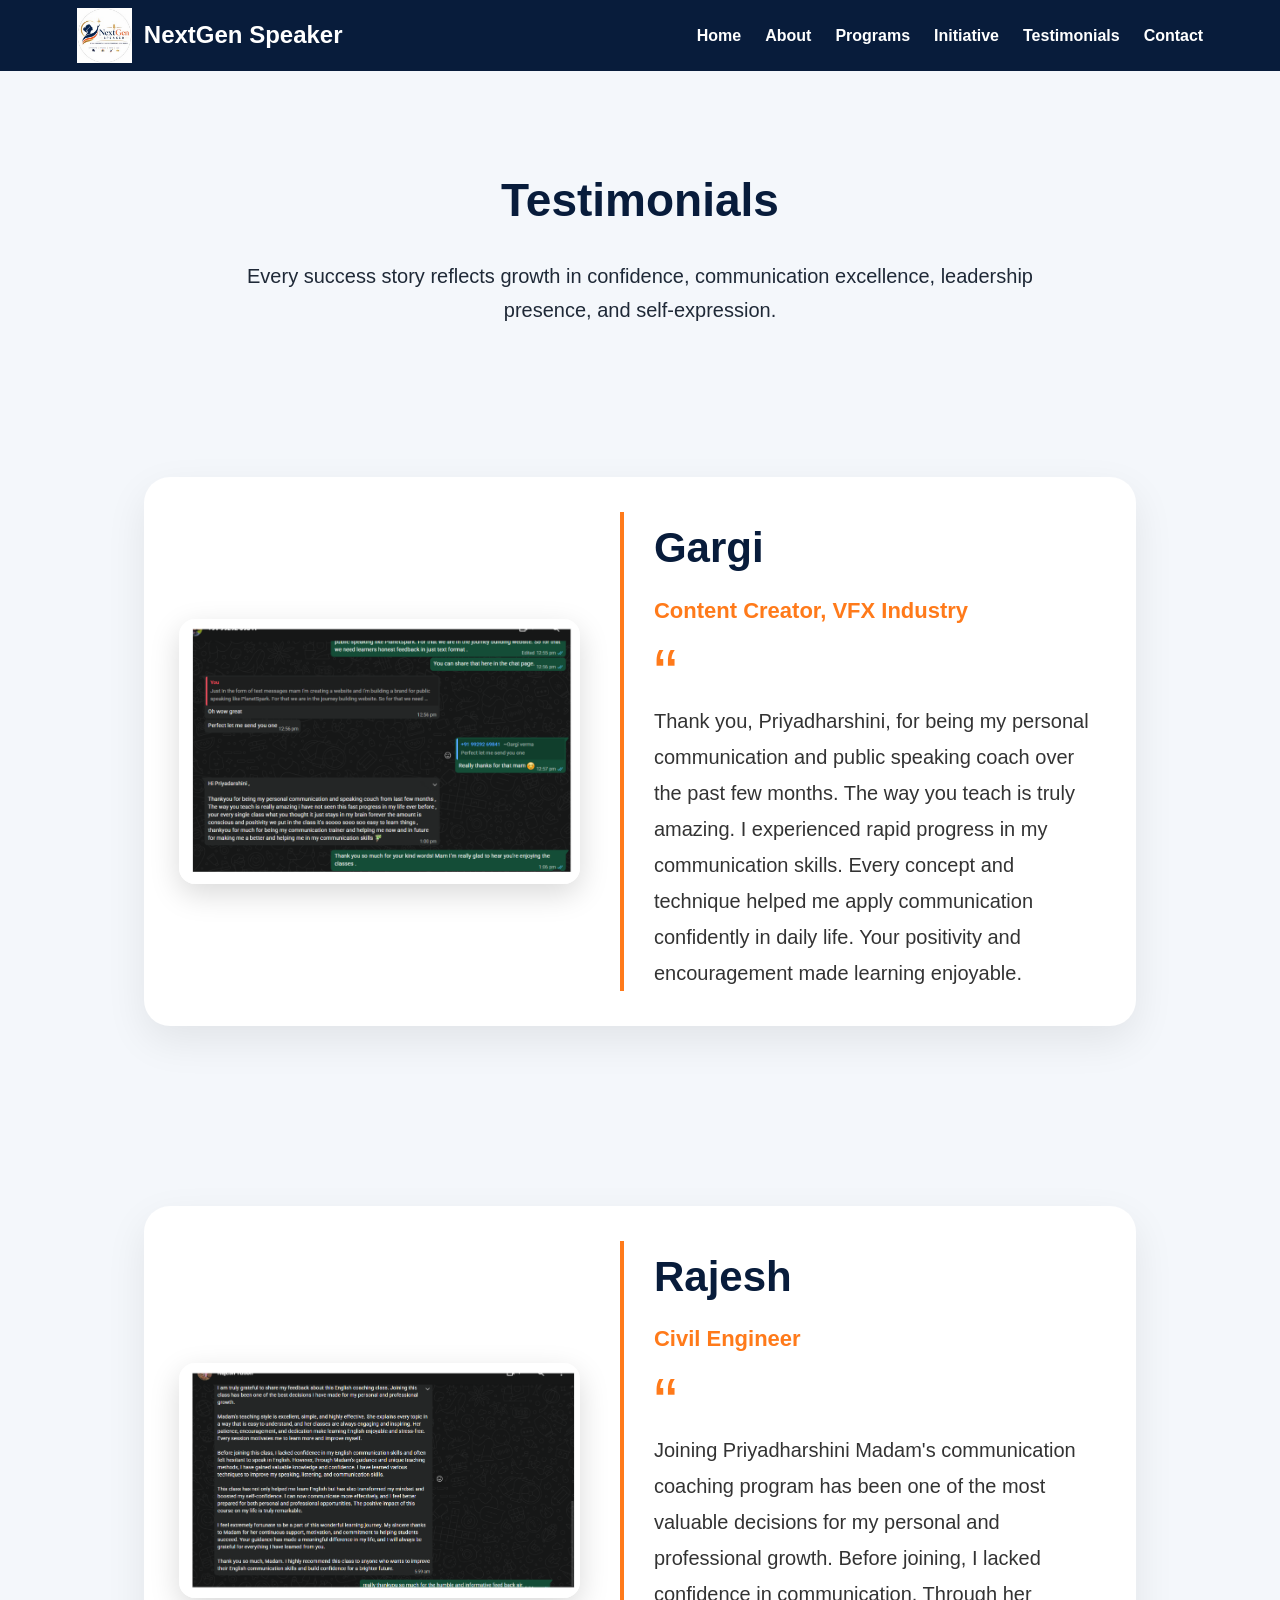
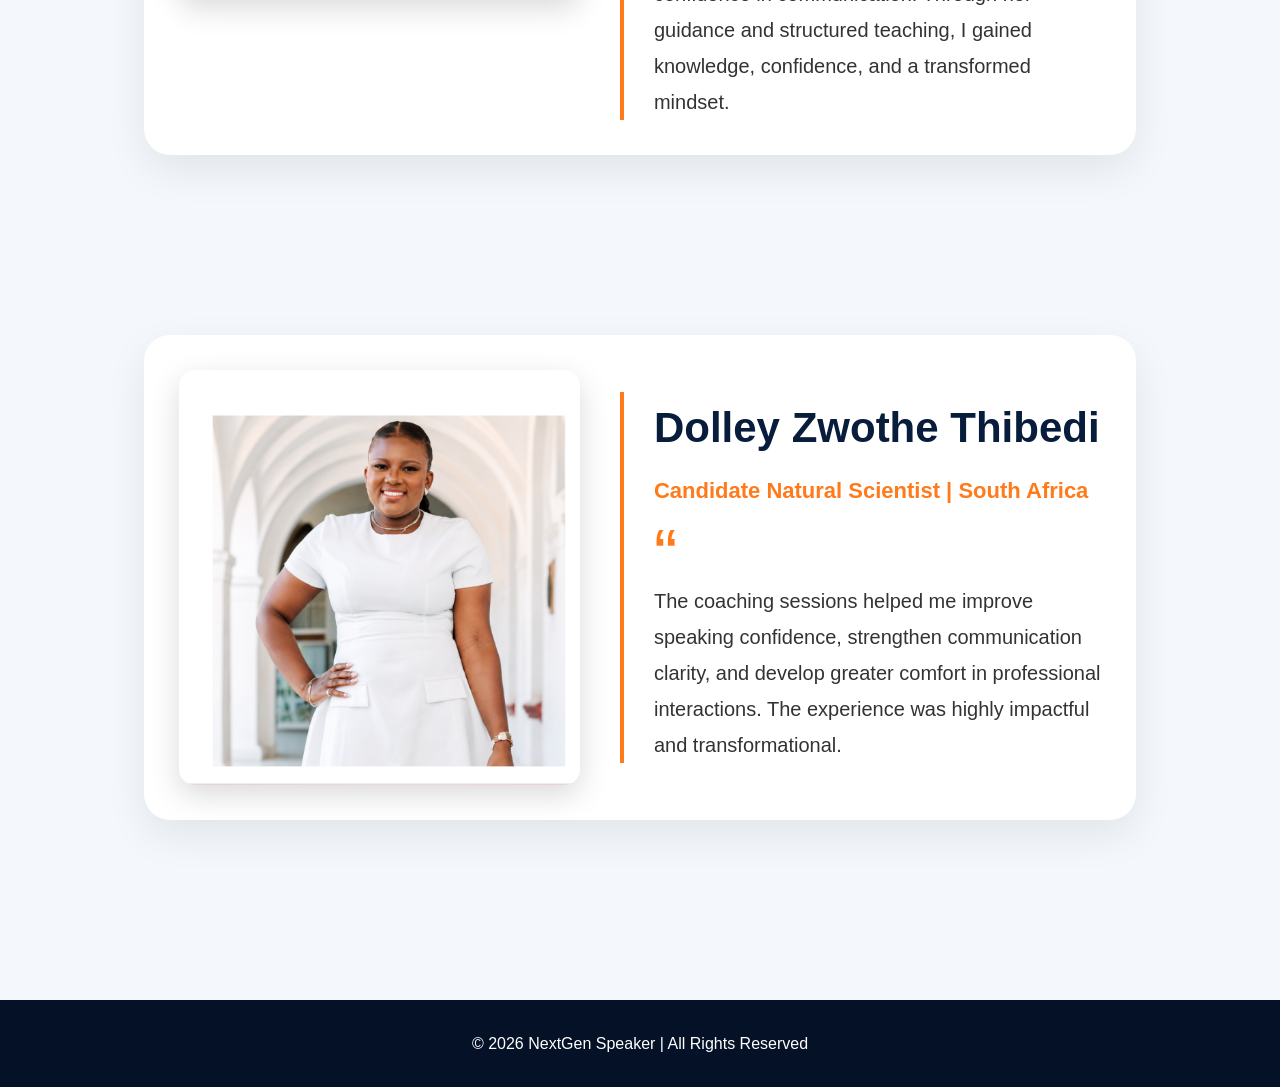
<file: testimonials.html>
<!DOCTYPE html>
<html lang="en">
<head>
  <meta charset="UTF-8">
  <meta name="viewport" content="width=device-width, initial-scale=1.0">
  <title>Testimonials | NextGen Speaker</title>

  <link rel="stylesheet" href="style.css">
  <script defer src="script.js"></script>
</head>
<body>

<!-- Navbar -->
<nav class="navbar">
  <div class="logo">
    <img src="assets/logo.png" alt="NextGen Speaker Logo">
    <h2>NextGen Speaker</h2>
  </div>

  <ul class="nav-links">
    <li><a href="index.html">Home</a></li>
    <li><a href="about.html">About</a></li>
    <li><a href="programs.html">Programs</a></li>
    <li><a href="initiative.html">Initiative</a></li>
    <li><a href="testimonials.html">Testimonials</a></li>
    <li><a href="contact.html">Contact</a></li>
  </ul>
</nav>

<!-- Heading -->
<section>
  <h2 class="section-title">Testimonials</h2>

  <p class="section-subtitle">
    Every success story reflects growth in confidence,
    communication excellence, leadership presence, and
    self-expression.
  </p>

  <!-- JavaScript will insert testimonials here -->
  <div id="testimonial-list"></div>

</section>

<footer>
  © 2026 NextGen Speaker | All Rights Reserved
</footer>

</body>
</html>
</file>
<file: style.css>
*{
  margin:0;
  padding:0;
  box-sizing:border-box;
}

:root{
  --navy:#081c3b;
  --navy2:#12376a;
  --orange:#ff7a1a;
  --white:#ffffff;
  --light:#f4f7fb;
  --dark:#1f2937;
}

html{
  scroll-behavior:smooth;
}

body{
  font-family:Arial,sans-serif;
  line-height:1.7;
  color:var(--dark);
  background:var(--light);
}

img{
  max-width:100%;
  display:block;
}

a{
  text-decoration:none;
}

section{
  padding:90px 6%;
}

/* NAVBAR */
.navbar{
  background:var(--navy);
  padding:8px 6%;
  display:flex;
  justify-content:space-between;
  align-items:center;
  position:sticky;
  top:0;
  z-index:999;
  min-height:65px;
}

.logo{
  display:flex;
  align-items:center;
  gap:12px;
}

.logo img{
  width:55px;
}

.logo h2{
  color:white;
}

.nav-links{
  display:flex;
  gap:24px;
  list-style:none;
}

.nav-links a{
  color:white;
  font-weight:600;
}

.nav-links a:hover{
  color:var(--orange);
}

.book-call-btn{
  background:#ff7a1a;
  color:white;
  padding:12px 22px;
  border-radius:30px;
  font-weight:700;
  box-shadow:0 8px 22px rgba(255,122,26,.35);
}

/* HERO */
.hero{
  min-height:60vh;
  display:grid;
  grid-template-columns:1.1fr 1fr;
  align-items:center;
  gap:30px;
  padding:15px 6% 40px 6%;
  background:linear-gradient(135deg,#081c3b,#0f2f64);
  color:white;
}

.hero h1{
  font-size:58px;
  line-height:1.05;
  margin-bottom:18px;
}

.hero span{
  color:var(--orange);
}

.hero p{
  font-size:19px;
  margin-bottom:25px;
  max-width:650px;
}

.hero img{
   width:100%;
   height:auto;
   max-height:none;
   object-fit:contain;
   border-radius:30px;
   box-shadow:0 20px 40px rgba(0,0,0,.3);
}

.btn{
  display:inline-block;
  padding:15px 32px;
  background:var(--orange);
  color:white;
  border-radius:40px;
  font-weight:bold;
}


/* TITLES */
.section-title{
  font-size:46px;
  color:var(--navy);
  text-align:center;
  margin-bottom:20px;
}

.section-subtitle{
  text-align:center;
  max-width:850px;
  margin:auto auto 60px;
  font-size:20px;
}

/* CARDS */
.card-grid{
  display:grid;
  grid-template-columns:repeat(auto-fit,minmax(280px,1fr));
  gap:30px;
}

.card{
  background:white;
  padding:32px;
  border-radius:24px;
  box-shadow:0 8px 22px rgba(0,0,0,.08);
  transition:.3s;
}

.card:hover{
  transform:translateY(-6px);
}

/* PROGRAM CARDS */
.program-card{
  background:linear-gradient(135deg,#081c3b,#153a72);
  color:white;
  padding:50px;
  border-radius:30px;
  margin-bottom:40px;
  box-shadow:0 20px 45px rgba(0,0,0,.15);
}

.program-card h2{
  font-size:42px;
  color:white;
  margin-bottom:10px;
}

.program-card h3{
  color:var(--orange);
  font-size:24px;
  margin-bottom:25px;
}

.program-card p{
  font-size:20px;
  line-height:1.7;
  margin-bottom:30px;
  color:#e8edf7;
}

.program-card ul{
  list-style:none;
  padding:0;
  display:grid;
  grid-template-columns:1fr 1fr;
  gap:18px;
}

.program-card li{
  background:rgba(255,255,255,.08);
  padding:18px 22px;
  border-radius:16px;
  font-size:18px;
  border:1px solid rgba(255,255,255,.1);
}

/* STATS */
.stats{
  display:flex;
  justify-content:center;
  gap:25px;
  flex-wrap:wrap;
}

.stat-box{
  background:white;
  padding:35px;
  min-width:240px;
  border-radius:20px;
  text-align:center;
  box-shadow:0 8px 20px rgba(0,0,0,.08);
}

.stat-box h2{
  font-size:52px;
  color:var(--orange);
}

```css id="m4b9zt"
/* TESTIMONIALS */
.testimonial-section{
  padding:30px 7%;
}

.testimonial-premium{
  display:grid;
  grid-template-columns:1fr 1.2fr;
  gap:40px;
  background:white;
  border-radius:26px;
  padding:35px;
  box-shadow:0 15px 40px rgba(0,0,0,.08);
  align-items:center;
}

.testimonial-image img{
  width:100%;
  border-radius:16px;
  box-shadow:0 10px 30px rgba(0,0,0,.15);
}

.testimonial-content{
  border-left:4px solid var(--orange);
  padding-left:30px;
}

.testimonial-content h2{
  font-size:42px;
  color:var(--navy);
  margin-bottom:8px;
}

.testimonial-content h4{
  color:var(--orange);
  font-size:22px;
  margin-bottom:18px;
}

.quote-mark{
  font-size:70px;
  color:var(--orange);
  line-height:.8;
}

.testimonial-content p{
  font-size:20px;
  line-height:1.8;
  color:#333;
}

/* FOOTER */
footer{
  background:#041126;
  color:white;
  text-align:center;
  padding:30px;
}

/* RESPONSIVE */
@media(max-width:992px){

  .hero{
    min-height:auto;
    grid-template-columns:1fr;
    padding:50px 6%;
  }

  .hero h1{
    font-size:44px;
  }

  .program-card ul{
    grid-template-columns:1fr;
  }

  .testimonial-premium{
    grid-template-columns:1fr;
  }

  .testimonial-content{
    border-left:none;
    border-top:4px solid var(--orange);
    padding-left:0;
    padding-top:20px;
  }
}

@media(max-width:768px){

  .navbar{
    flex-direction:column;
    gap:15px;
    padding:14px 6%;
  }

  .nav-links{
    flex-wrap:wrap;
    justify-content:center;
    gap:16px;
  }

  .book-call-btn{
    padding:10px 18px;
    font-size:14px;
  }

  .section-title{
    font-size:32px;
  }

  .hero h1{
    font-size:36px;
  }

  .hero p{
    font-size:17px;
  }

  .program-card{
    padding:32px;
  }

  .program-card h2{
    font-size:30px;
  }

  .program-card h3{
    font-size:20px;
  }

  .program-card p,
  .program-card li{
    font-size:16px;
  }

  .testimonial-content h2{
    font-size:30px;
  }

  .testimonial-content h4{
    font-size:18px;
  }

  .testimonial-content p{
    font-size:18px;
  }
}
</file>
